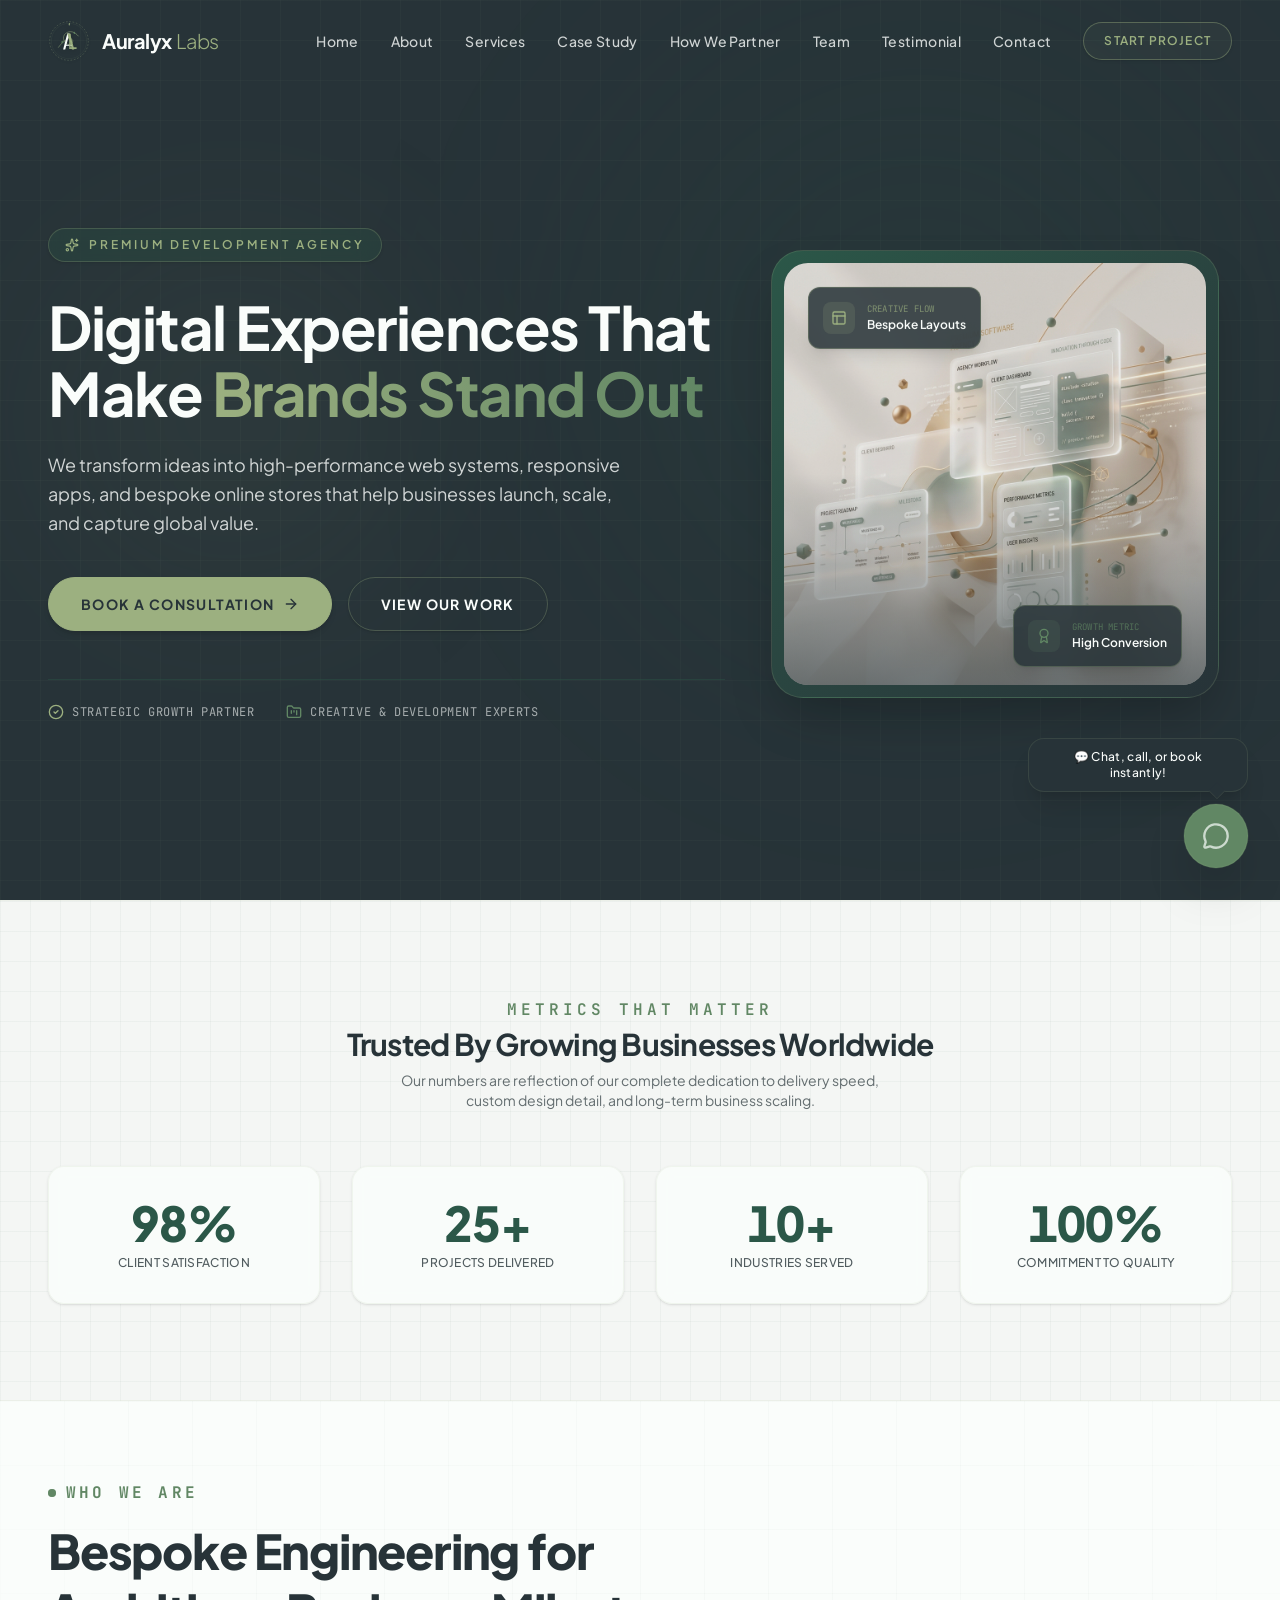
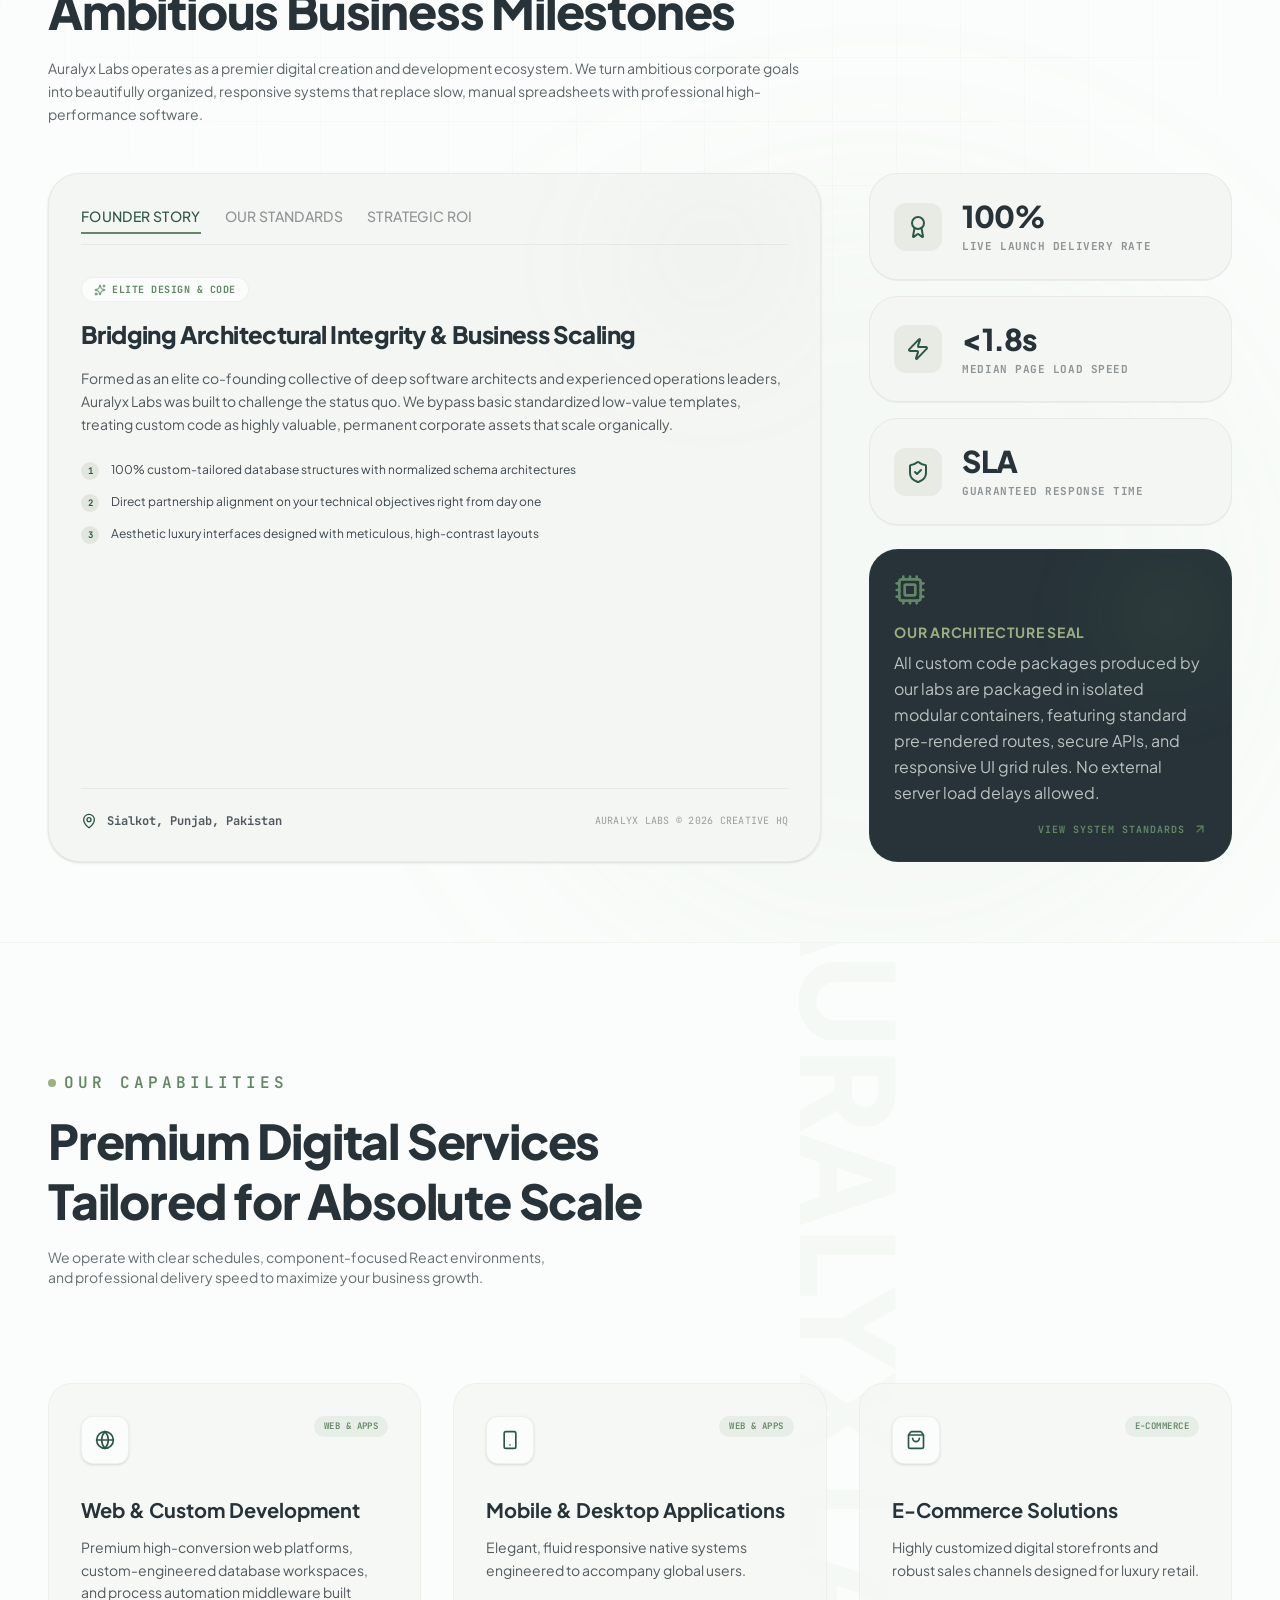
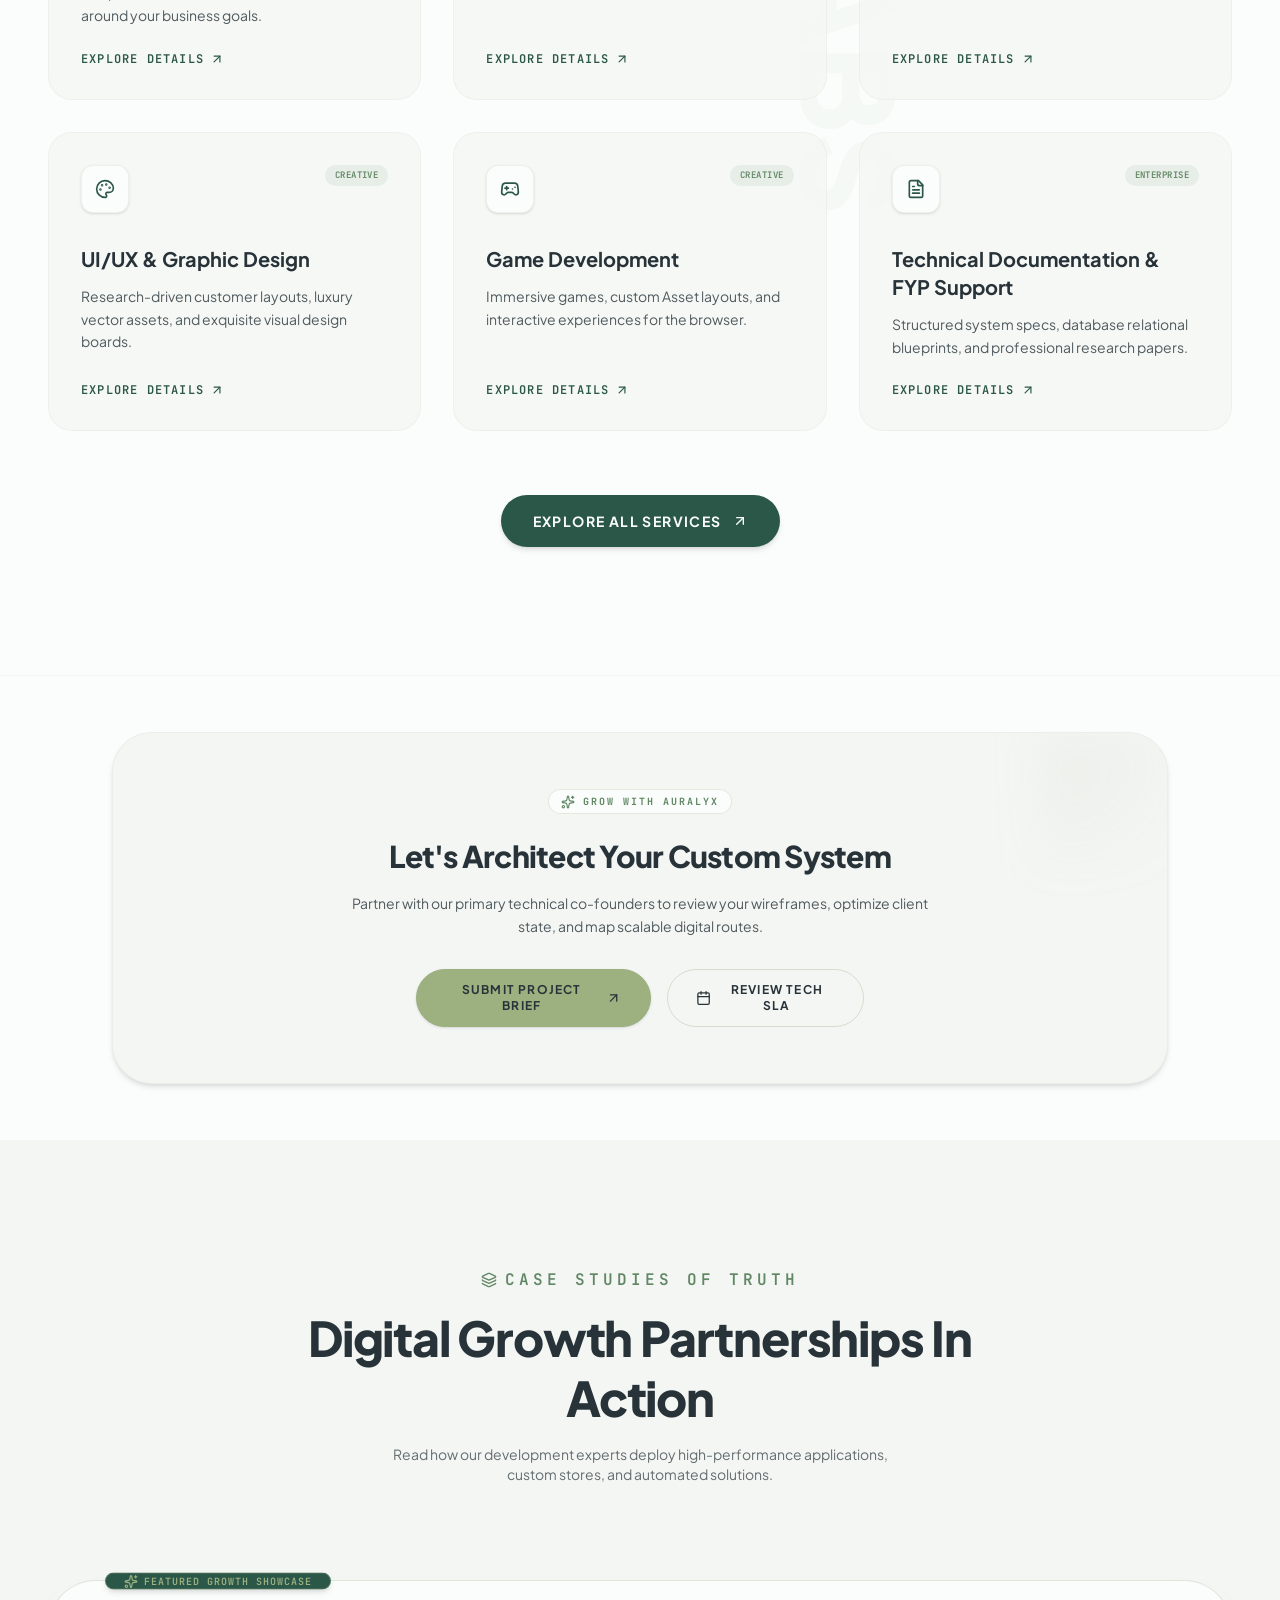
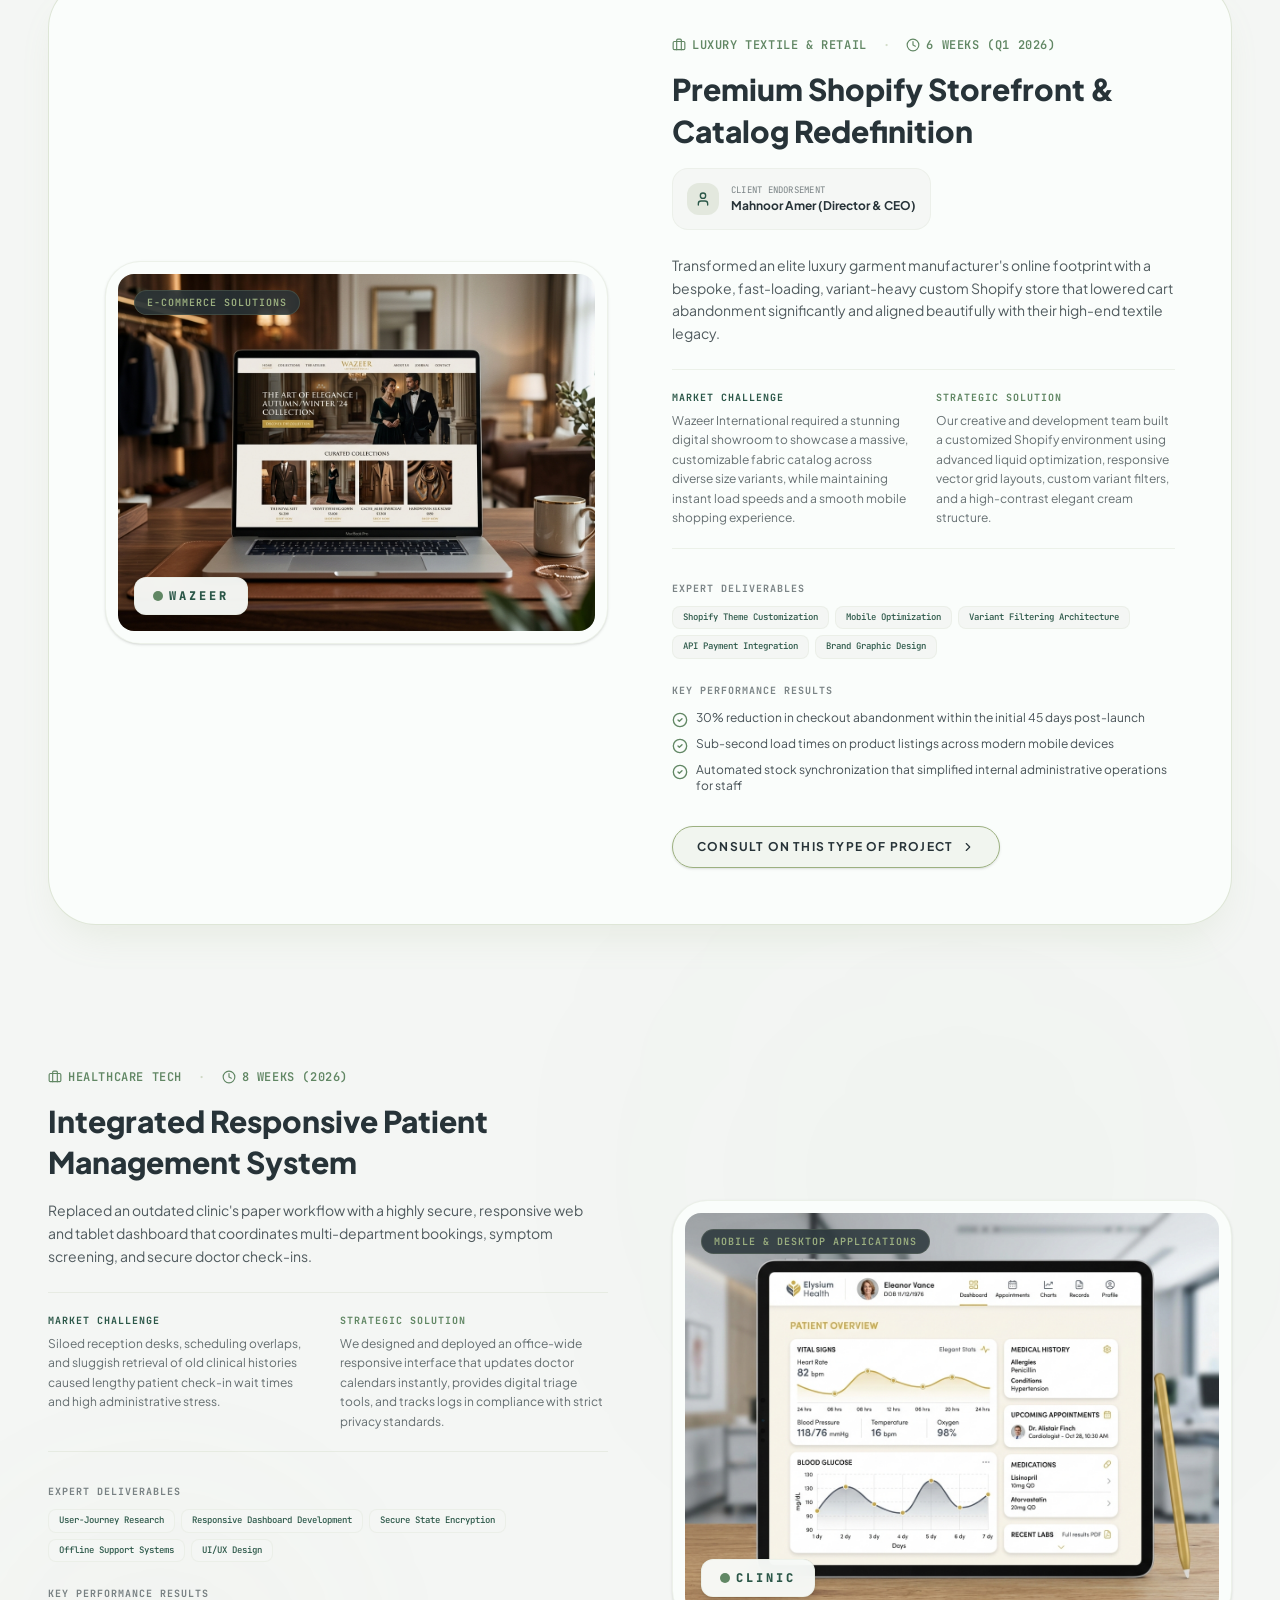
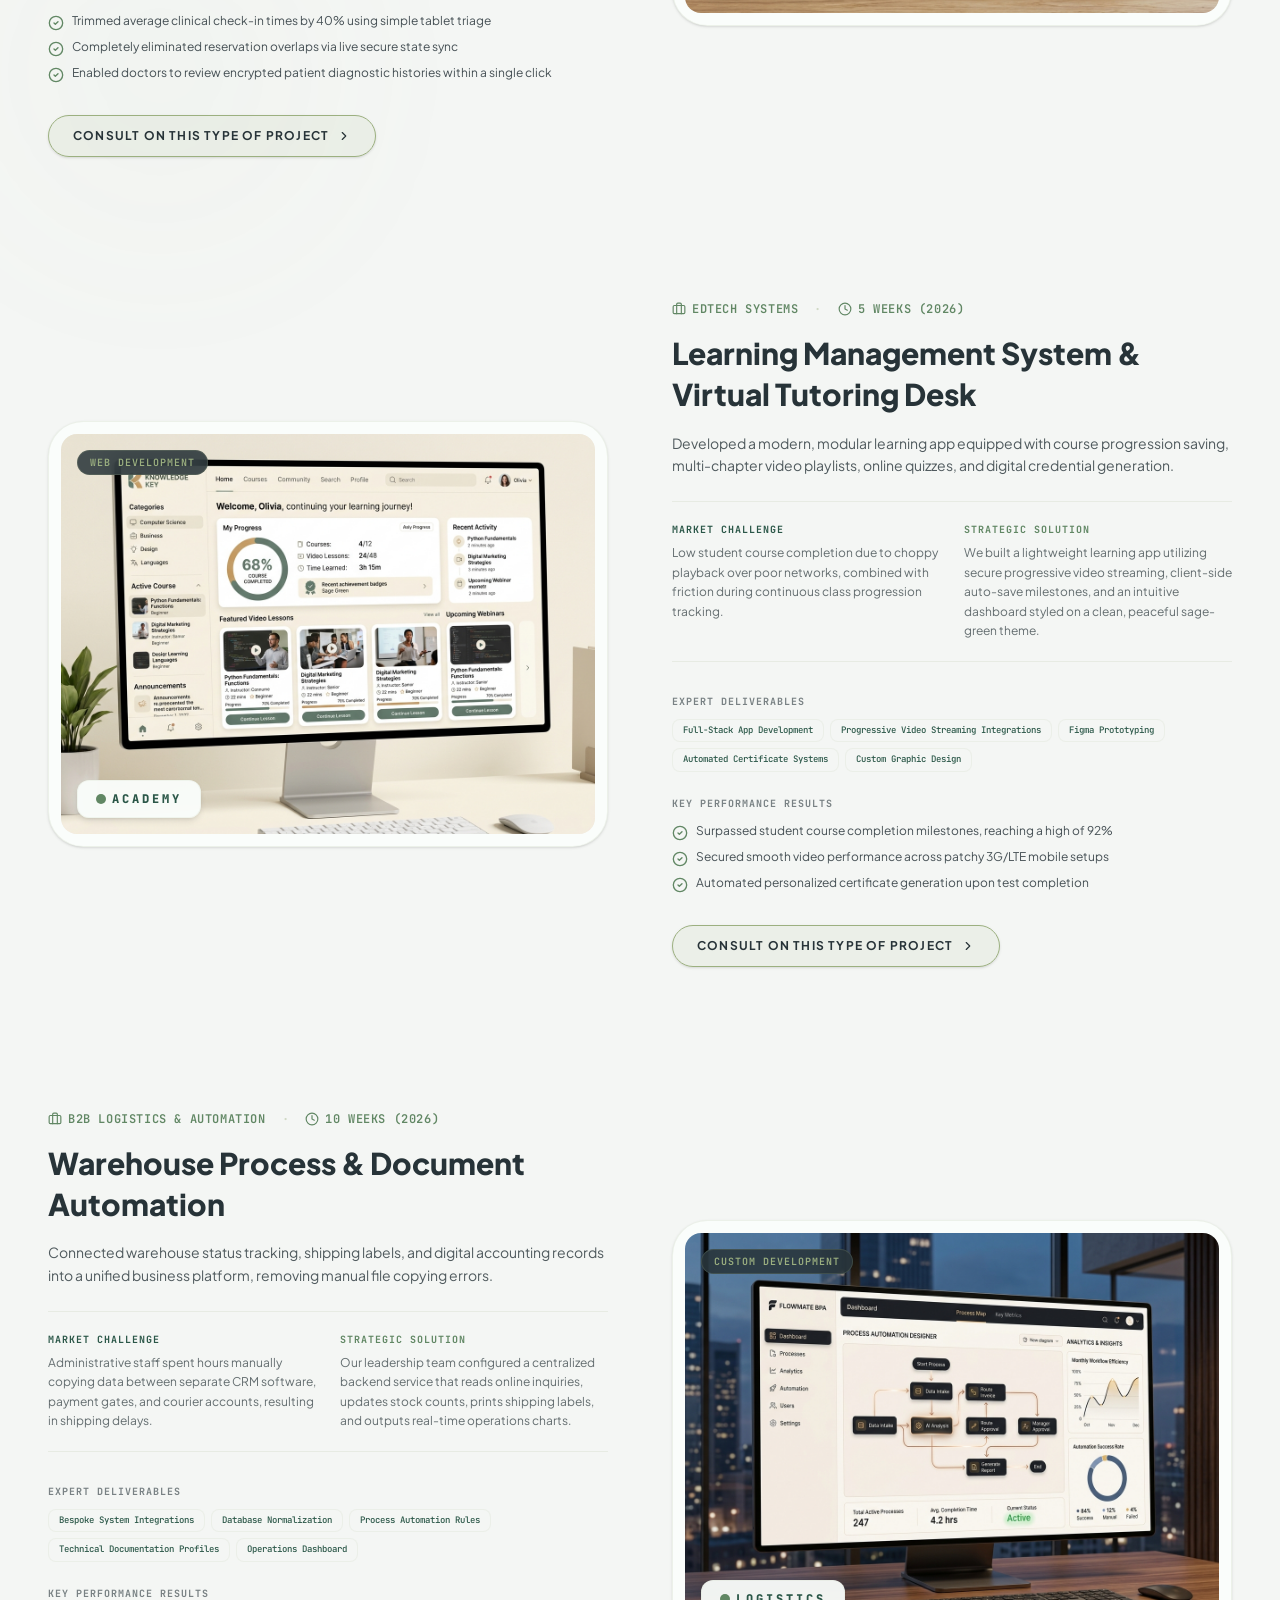
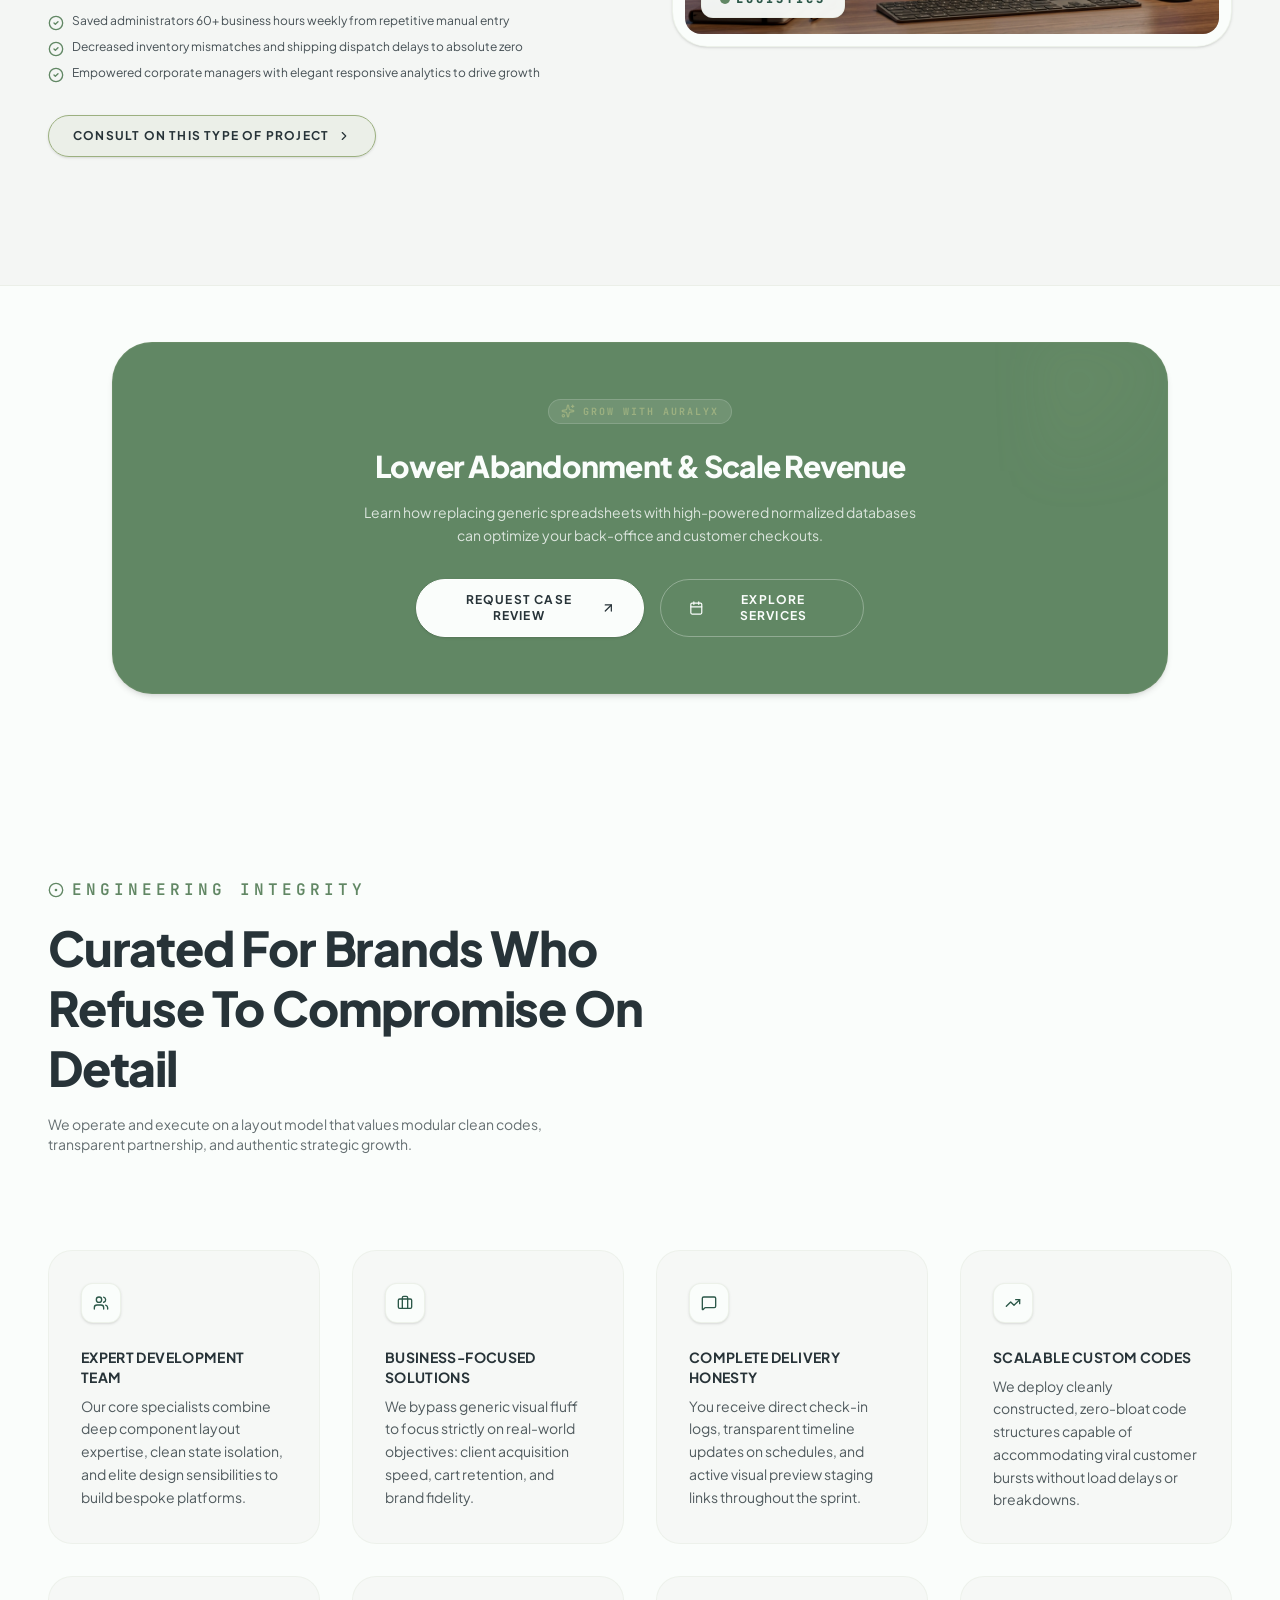
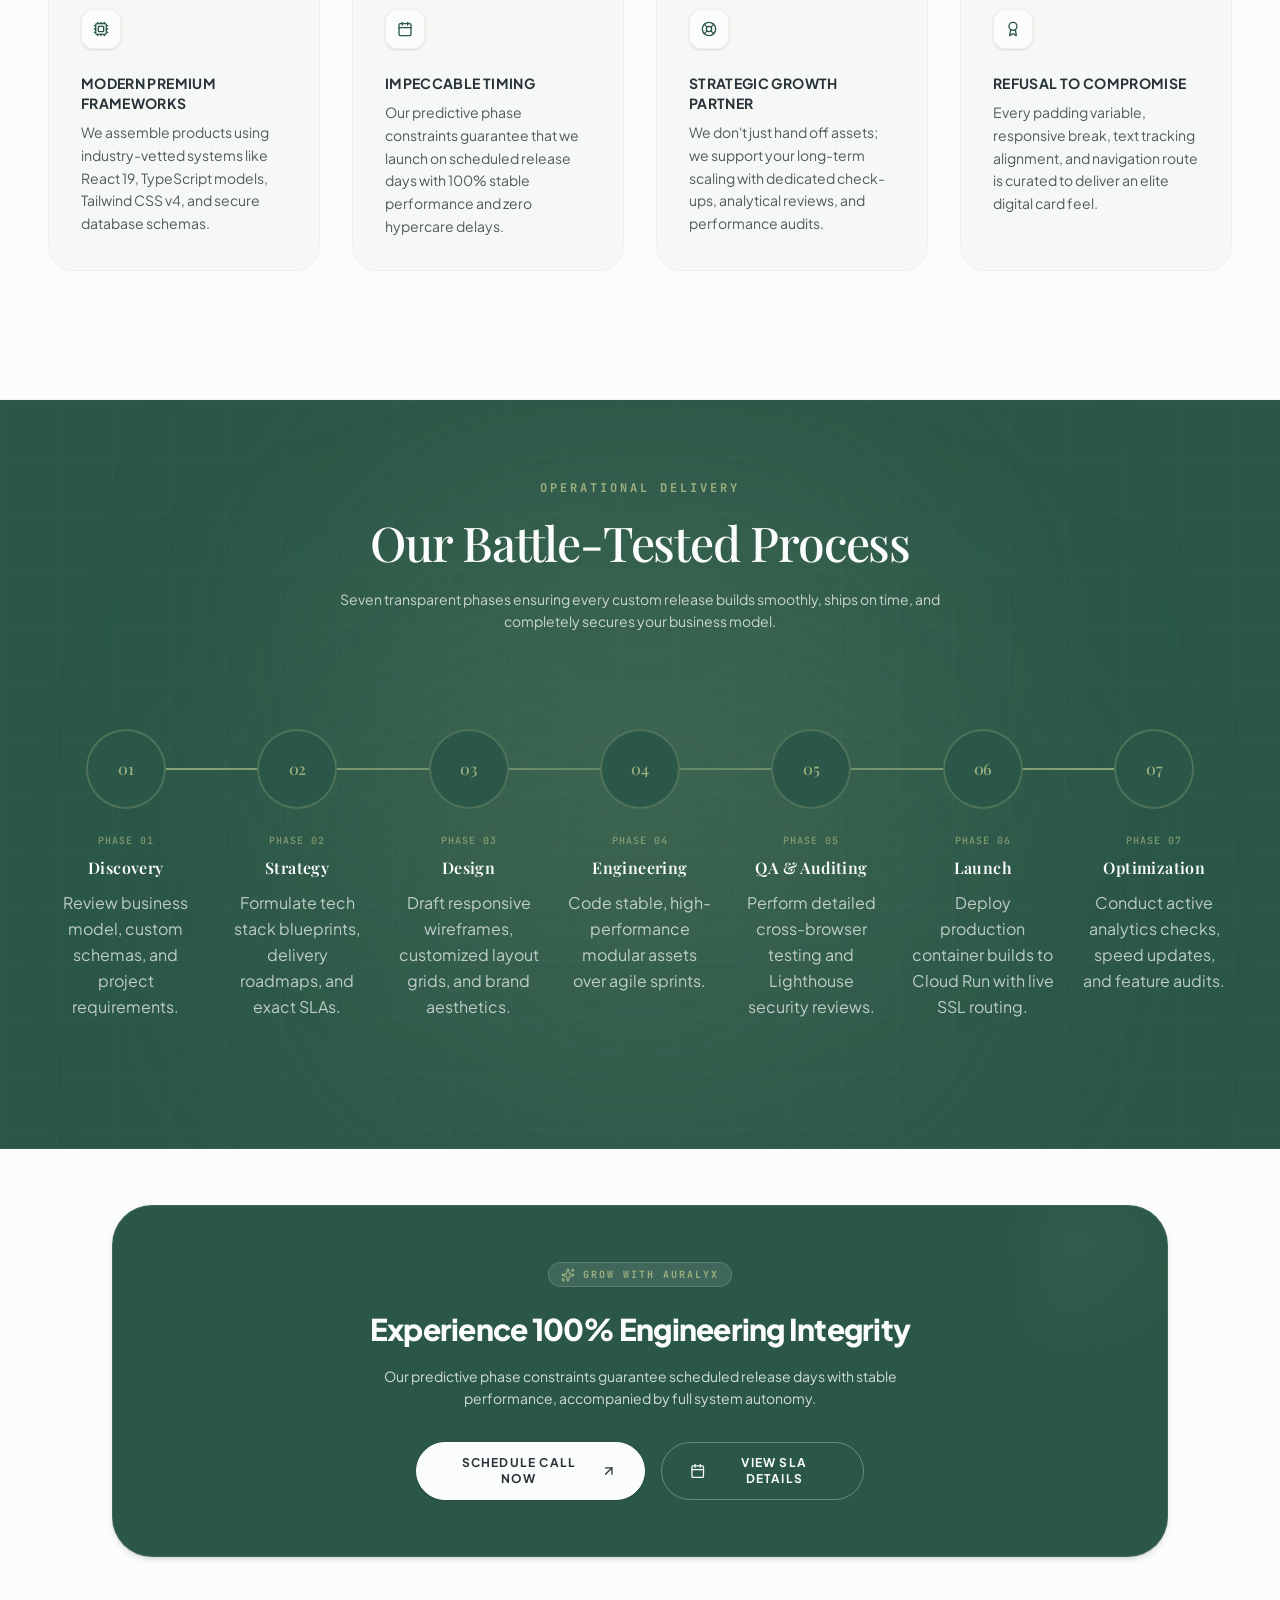
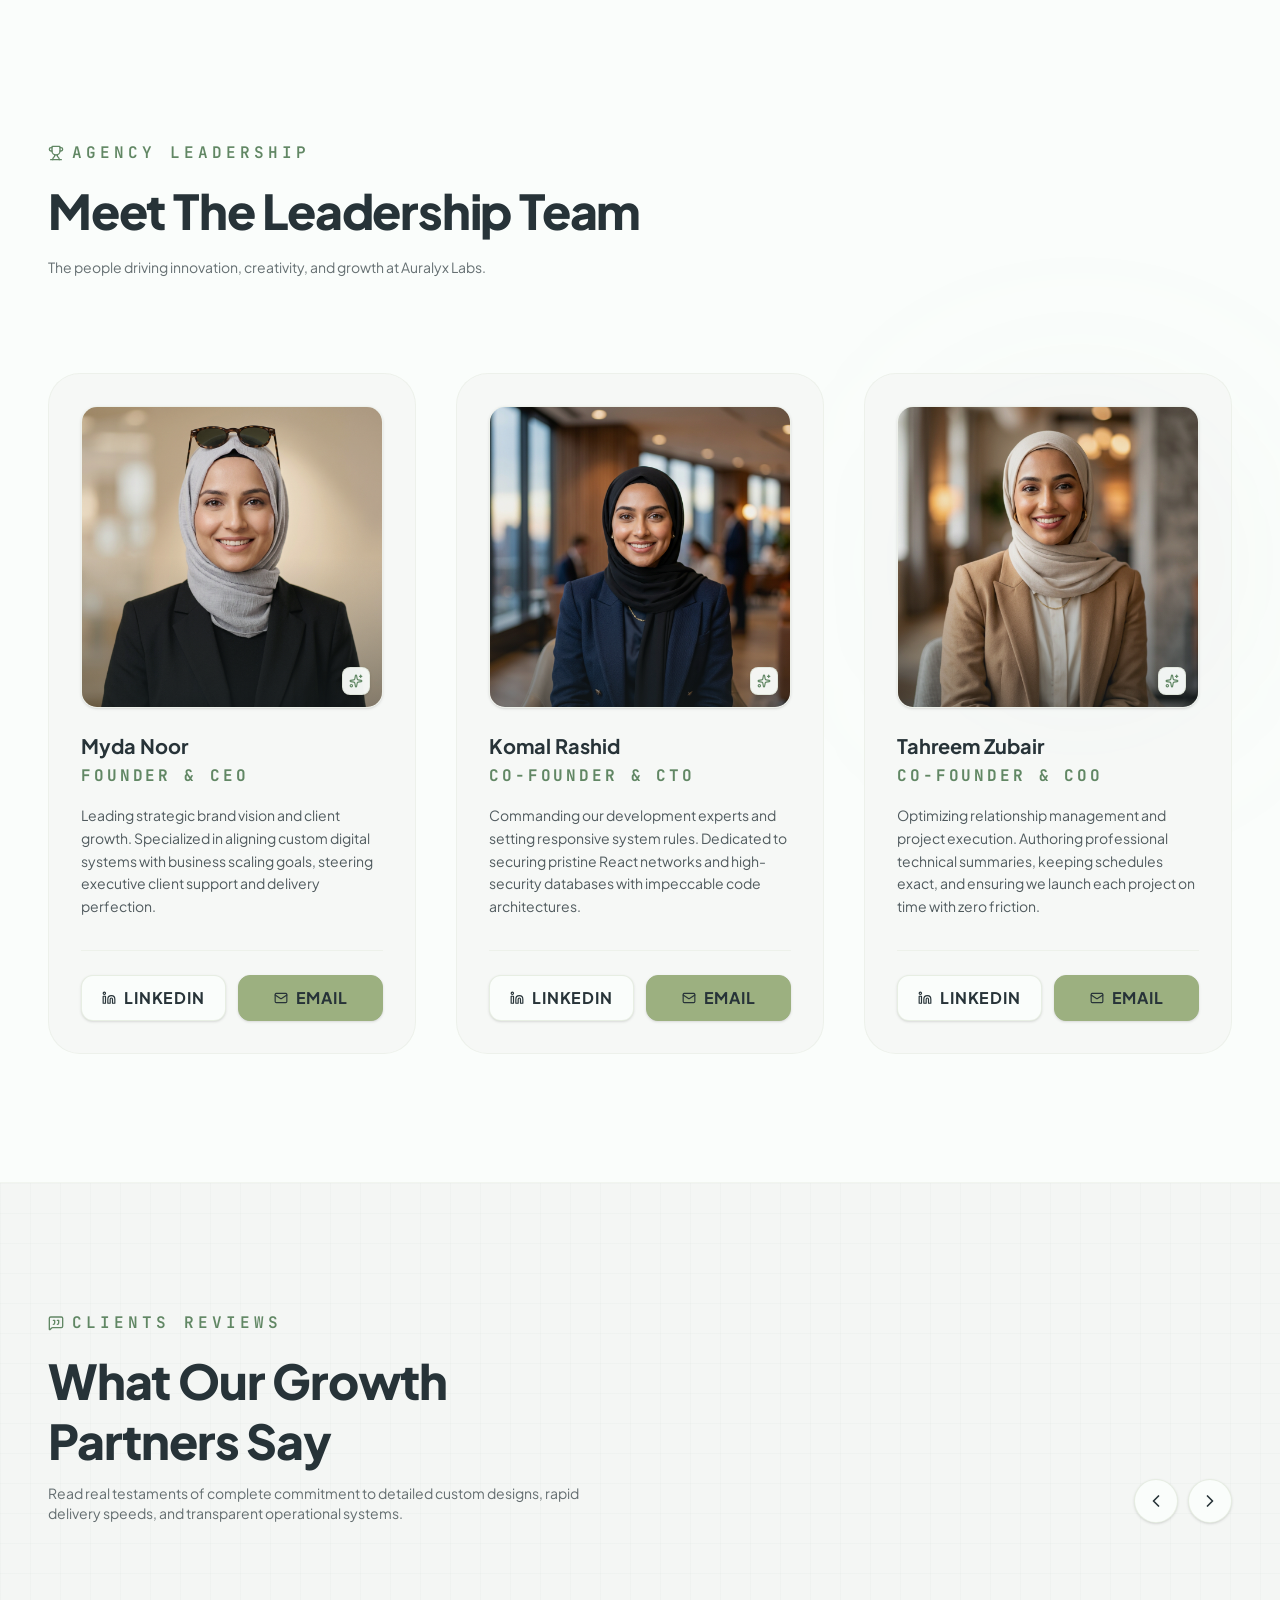
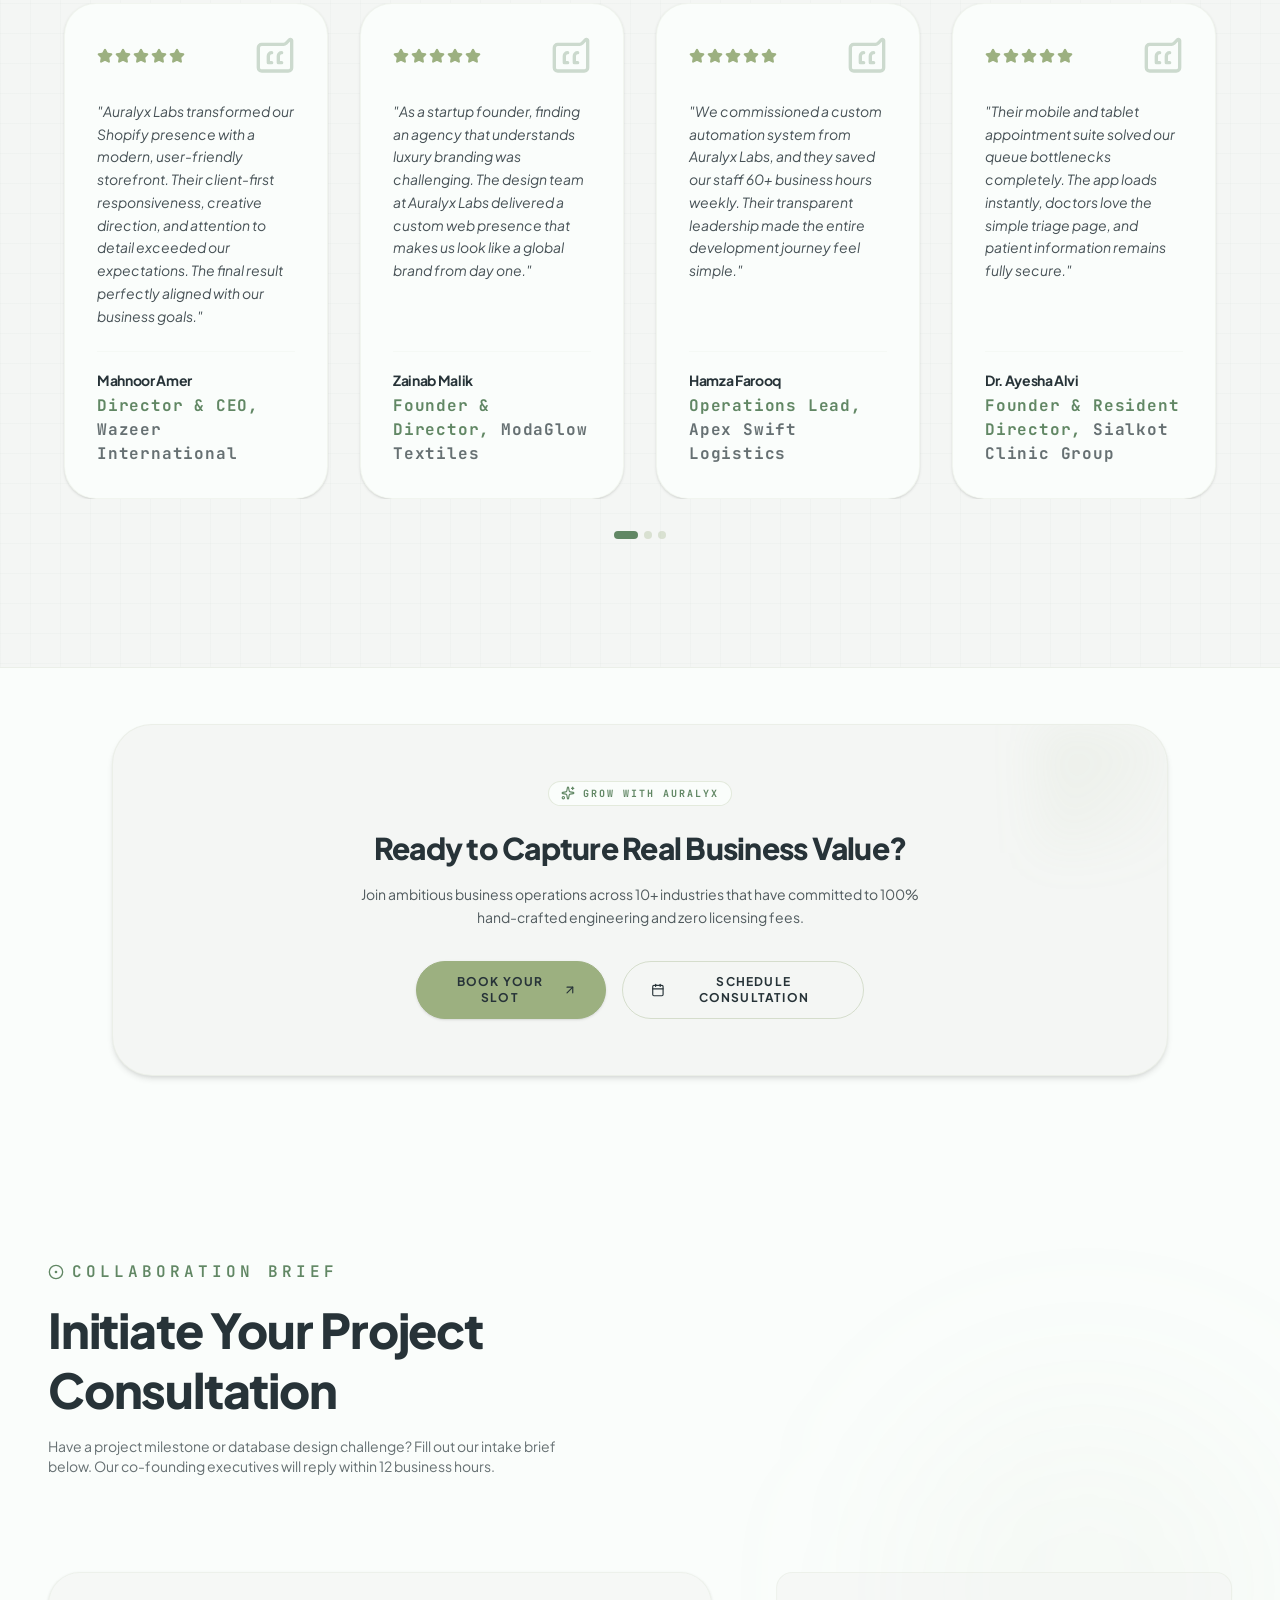
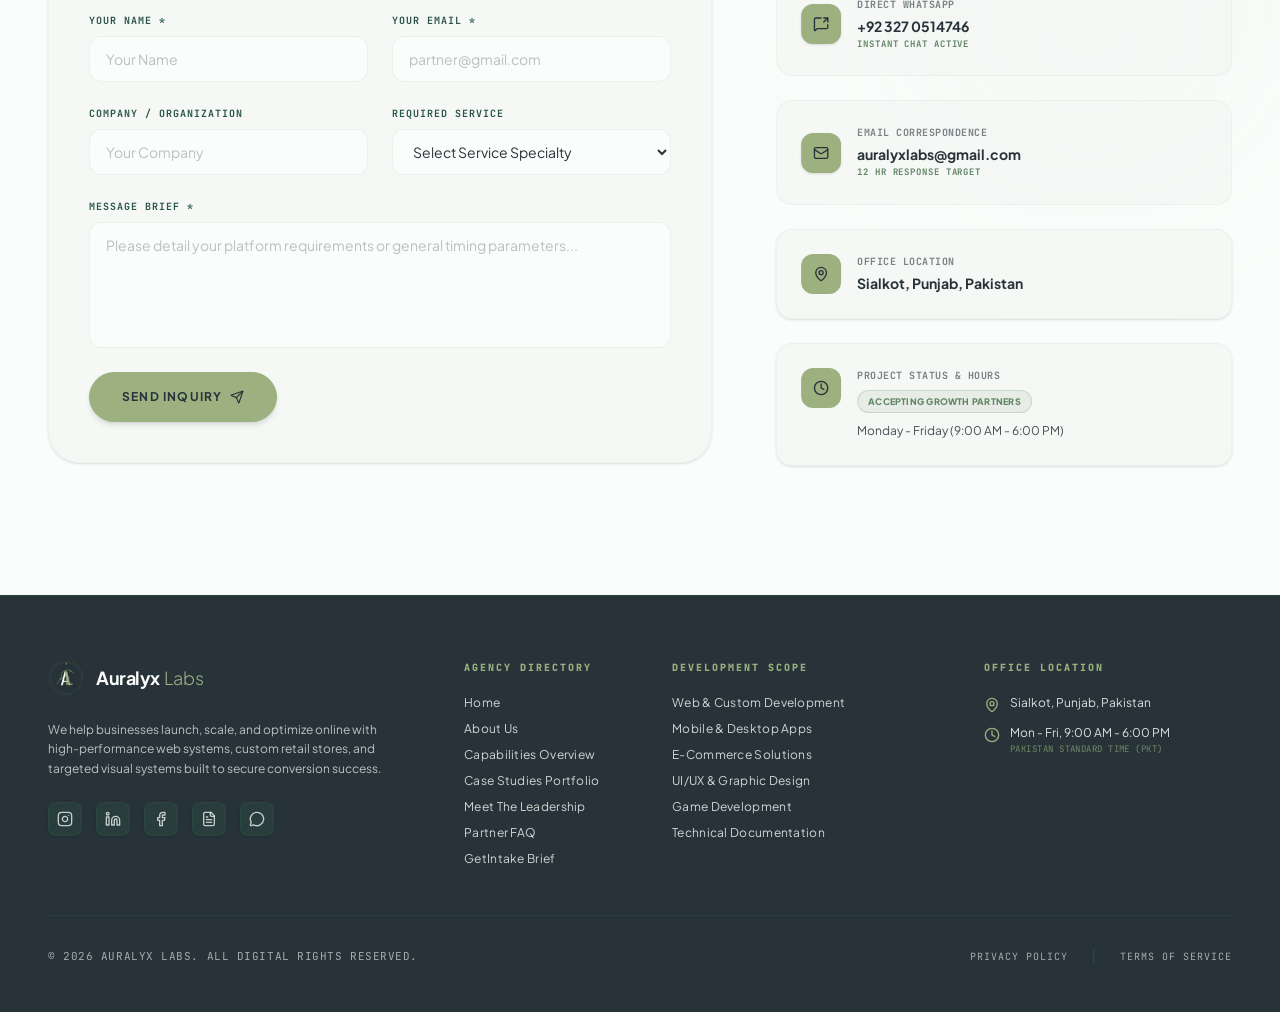
<file: index.html>
<!doctype html>
<html lang="en">
  <head>
    <meta charset="UTF-8" />
    <meta name="viewport" content="width=device-width, initial-scale=1.0" />
    <title>Auralyx Labs</title>
    <script type="module" crossorigin src="/assets/index-C9E5XNi-.js"></script>
    <link rel="stylesheet" crossorigin href="/assets/index-CUVOAFdr.css">
  </head>
  <body>
    <div id="root"></div>
  </body>
</html>
</file>
<file: assets/index-CUVOAFdr.css>
@import"https://fonts.googleapis.com/css2?family=Plus+Jakarta+Sans:wght@300;400;500;600;700;800&family=Playfair+Display:ital,wght@0,400;0,500;0,600;0,700;1,400&family=JetBrains+Mono:wght@400;500&display=swap";/*! tailwindcss v4.3.1 | MIT License | https://tailwindcss.com */@layer properties{@supports (((-webkit-hyphens:none)) and (not (margin-trim:inline))) or ((-moz-orient:inline) and (not (color:rgb(from red r g b)))){*,:before,:after,::backdrop{--tw-translate-x:0;--tw-translate-y:0;--tw-translate-z:0;--tw-scale-x:1;--tw-scale-y:1;--tw-scale-z:1;--tw-rotate-x:initial;--tw-rotate-y:initial;--tw-rotate-z:initial;--tw-skew-x:initial;--tw-skew-y:initial;--tw-space-y-reverse:0;--tw-space-x-reverse:0;--tw-border-style:solid;--tw-gradient-position:initial;--tw-gradient-from:#0000;--tw-gradient-via:#0000;--tw-gradient-to:#0000;--tw-gradient-stops:initial;--tw-gradient-via-stops:initial;--tw-gradient-from-position:0%;--tw-gradient-via-position:50%;--tw-gradient-to-position:100%;--tw-leading:initial;--tw-font-weight:initial;--tw-tracking:initial;--tw-ordinal:initial;--tw-slashed-zero:initial;--tw-numeric-figure:initial;--tw-numeric-spacing:initial;--tw-numeric-fraction:initial;--tw-shadow:0 0 #0000;--tw-shadow-color:initial;--tw-shadow-alpha:100%;--tw-inset-shadow:0 0 #0000;--tw-inset-shadow-color:initial;--tw-inset-shadow-alpha:100%;--tw-ring-color:initial;--tw-ring-shadow:0 0 #0000;--tw-inset-ring-color:initial;--tw-inset-ring-shadow:0 0 #0000;--tw-ring-inset:initial;--tw-ring-offset-width:0px;--tw-ring-offset-color:#fff;--tw-ring-offset-shadow:0 0 #0000;--tw-outline-style:solid;--tw-blur:initial;--tw-brightness:initial;--tw-contrast:initial;--tw-grayscale:initial;--tw-hue-rotate:initial;--tw-invert:initial;--tw-opacity:initial;--tw-saturate:initial;--tw-sepia:initial;--tw-drop-shadow:initial;--tw-drop-shadow-color:initial;--tw-drop-shadow-alpha:100%;--tw-drop-shadow-size:initial;--tw-backdrop-blur:initial;--tw-backdrop-brightness:initial;--tw-backdrop-contrast:initial;--tw-backdrop-grayscale:initial;--tw-backdrop-hue-rotate:initial;--tw-backdrop-invert:initial;--tw-backdrop-opacity:initial;--tw-backdrop-saturate:initial;--tw-backdrop-sepia:initial;--tw-duration:initial;--tw-ease:initial}}}@layer theme{:root,:host{--font-sans:"Plus Jakarta Sans", ui-sans-serif, system-ui, sans-serif;--font-serif:"Playfair Display", ui-serif, Georgia, Cambria, serif;--font-mono:"JetBrains Mono", ui-monospace, SFMono-Regular, monospace;--color-emerald-500:oklch(69.6% .17 162.48);--color-emerald-600:oklch(59.6% .145 163.225);--color-emerald-800:oklch(43.2% .095 166.913);--color-white:#fff;--spacing:.25rem;--container-xs:20rem;--container-sm:24rem;--container-md:28rem;--container-lg:32rem;--container-xl:36rem;--container-2xl:42rem;--container-3xl:48rem;--container-4xl:56rem;--container-6xl:72rem;--container-7xl:80rem;--text-xs:.75rem;--text-xs--line-height:calc(1 / .75);--text-sm:.875rem;--text-sm--line-height:calc(1.25 / .875);--text-base:1rem;--text-base--line-height: 1.5 ;--text-lg:1.125rem;--text-lg--line-height:calc(1.75 / 1.125);--text-xl:1.25rem;--text-xl--line-height:calc(1.75 / 1.25);--text-2xl:1.5rem;--text-2xl--line-height:calc(2 / 1.5);--text-3xl:1.875rem;--text-3xl--line-height: 1.2 ;--text-4xl:2.25rem;--text-4xl--line-height:calc(2.5 / 2.25);--text-5xl:3rem;--text-5xl--line-height:1;--text-6xl:3.75rem;--text-6xl--line-height:1;--font-weight-light:300;--font-weight-normal:400;--font-weight-medium:500;--font-weight-semibold:600;--font-weight-bold:700;--font-weight-extrabold:800;--font-weight-black:900;--tracking-tight:-.025em;--tracking-wide:.025em;--tracking-wider:.05em;--tracking-widest:.1em;--leading-tight:1.25;--leading-snug:1.375;--leading-relaxed:1.625;--radius-lg:.5rem;--radius-xl:.75rem;--radius-2xl:1rem;--radius-3xl:1.5rem;--drop-shadow-sm:0 1px 2px #00000026;--ease-out:cubic-bezier(0, 0, .2, 1);--animate-spin:spin 1s linear infinite;--animate-ping:ping 1s cubic-bezier(0, 0, .2, 1) infinite;--animate-pulse:pulse 2s cubic-bezier(.4, 0, .6, 1) infinite;--blur-sm:8px;--blur-md:12px;--blur-xl:24px;--blur-2xl:40px;--blur-3xl:64px;--default-transition-duration:.15s;--default-transition-timing-function:cubic-bezier(.4, 0, .2, 1);--default-font-family:var(--font-sans);--default-mono-font-family:var(--font-mono);--color-primary-sage:#9cb080;--color-secondary-green:#618764;--color-deep-forest:#2b5748;--color-dark-premium:#273338;--color-milk-white:#fafdfb;--color-sand:#f4f6f4}}@layer base{*,:after,:before,::backdrop{box-sizing:border-box;border:0 solid;margin:0;padding:0}::file-selector-button{box-sizing:border-box;border:0 solid;margin:0;padding:0}html,:host{-webkit-text-size-adjust:100%;-moz-tab-size:4;tab-size:4;line-height:1.5;font-family:var(--default-font-family,ui-sans-serif, system-ui, sans-serif, "Apple Color Emoji", "Segoe UI Emoji", "Segoe UI Symbol", "Noto Color Emoji");font-feature-settings:var(--default-font-feature-settings,normal);font-variation-settings:var(--default-font-variation-settings,normal);-webkit-tap-highlight-color:transparent}hr{height:0;color:inherit;border-top-width:1px}abbr:where([title]){-webkit-text-decoration:underline dotted;text-decoration:underline dotted}h1,h2,h3,h4,h5,h6{font-size:inherit;font-weight:inherit}a{color:inherit;-webkit-text-decoration:inherit;text-decoration:inherit}b,strong{font-weight:bolder}code,kbd,samp,pre{font-family:var(--default-mono-font-family,ui-monospace, SFMono-Regular, Menlo, Monaco, Consolas, "Liberation Mono", "Courier New", monospace);font-feature-settings:var(--default-mono-font-feature-settings,normal);font-variation-settings:var(--default-mono-font-variation-settings,normal);font-size:1em}small{font-size:80%}sub,sup{vertical-align:baseline;font-size:75%;line-height:0;position:relative}sub{bottom:-.25em}sup{top:-.5em}table{text-indent:0;border-color:inherit;border-collapse:collapse}:-moz-focusring{outline:auto}progress{vertical-align:baseline}summary{display:list-item}ol,ul,menu{list-style:none}img,svg,video,canvas,audio,iframe,embed,object{vertical-align:middle;display:block}img,video{max-width:100%;height:auto}button,input,select,optgroup,textarea{font:inherit;font-feature-settings:inherit;font-variation-settings:inherit;letter-spacing:inherit;color:inherit;opacity:1;background-color:#0000;border-radius:0}::file-selector-button{font:inherit;font-feature-settings:inherit;font-variation-settings:inherit;letter-spacing:inherit;color:inherit;opacity:1;background-color:#0000;border-radius:0}:where(select:is([multiple],[size])) optgroup{font-weight:bolder}:where(select:is([multiple],[size])) optgroup option{padding-inline-start:20px}::file-selector-button{margin-inline-end:4px}::placeholder{opacity:1}@supports (not ((-webkit-appearance:-apple-pay-button))) or (contain-intrinsic-size:1px){::placeholder{color:currentColor}@supports (color:color-mix(in lab,red,red)){::placeholder{color:color-mix(in oklab,currentcolor 50%,transparent)}}}textarea{resize:vertical}::-webkit-search-decoration{-webkit-appearance:none}::-webkit-date-and-time-value{min-height:1lh;text-align:inherit}::-webkit-datetime-edit{display:inline-flex}::-webkit-datetime-edit-fields-wrapper{padding:0}::-webkit-datetime-edit{padding-block:0}::-webkit-datetime-edit-year-field{padding-block:0}::-webkit-datetime-edit-month-field{padding-block:0}::-webkit-datetime-edit-day-field{padding-block:0}::-webkit-datetime-edit-hour-field{padding-block:0}::-webkit-datetime-edit-minute-field{padding-block:0}::-webkit-datetime-edit-second-field{padding-block:0}::-webkit-datetime-edit-millisecond-field{padding-block:0}::-webkit-datetime-edit-meridiem-field{padding-block:0}::-webkit-calendar-picker-indicator{line-height:1}:-moz-ui-invalid{box-shadow:none}button,input:where([type=button],[type=reset],[type=submit]){-webkit-appearance:button;-moz-appearance:button;appearance:button}::file-selector-button{-webkit-appearance:button;-moz-appearance:button;appearance:button}::-webkit-inner-spin-button{height:auto}::-webkit-outer-spin-button{height:auto}[hidden]:where(:not([hidden=until-found])){display:none!important}html{scroll-behavior:smooth;background-color:var(--color-milk-white);color:var(--color-dark-premium)}body{font-family:var(--font-sans);-webkit-font-smoothing:antialiased;overflow-x:hidden}}@layer components;@layer utilities{.pointer-events-none{pointer-events:none}.visible{visibility:visible}.absolute{position:absolute}.fixed{position:fixed}.relative{position:relative}.-inset-2{inset:calc(var(--spacing) * -2)}.-inset-10{inset:calc(var(--spacing) * -10)}.inset-0{top:0;right:0;bottom:0;left:0}.inset-1{inset:var(--spacing)}.top-0{top:0}.top-1\/2{top:50%}.top-1\/3{top:33.3333%}.top-1\/4{top:25%}.top-4{top:calc(var(--spacing) * 4)}.top-5{top:calc(var(--spacing) * 5)}.top-6{top:calc(var(--spacing) * 6)}.top-10{top:calc(var(--spacing) * 10)}.top-\[39px\]{top:39px}.top-full{top:100%}.right-0{right:0}.right-1\/4{right:25%}.right-3{right:calc(var(--spacing) * 3)}.right-4{right:calc(var(--spacing) * 4)}.right-6{right:calc(var(--spacing) * 6)}.right-10{right:calc(var(--spacing) * 10)}.right-\[6\%\]{right:6%}.-bottom-6{bottom:calc(var(--spacing) * -6)}.bottom-0{bottom:0}.bottom-1\/4{bottom:25%}.bottom-3{bottom:calc(var(--spacing) * 3)}.bottom-4{bottom:calc(var(--spacing) * 4)}.bottom-6{bottom:calc(var(--spacing) * 6)}.bottom-10{bottom:calc(var(--spacing) * 10)}.bottom-\[-6px\]{bottom:-6px}.left-0{left:0}.left-1\/4{left:25%}.left-4{left:calc(var(--spacing) * 4)}.left-5{left:calc(var(--spacing) * 5)}.left-6{left:calc(var(--spacing) * 6)}.left-8{left:calc(var(--spacing) * 8)}.left-10{left:calc(var(--spacing) * 10)}.left-\[6\%\]{left:6%}.left-\[21px\]{left:21px}.-z-10{z-index:-10}.z-0{z-index:0}.z-10{z-index:10}.z-20{z-index:20}.z-40{z-index:40}.z-50{z-index:50}.container{width:100%}@media(min-width:40rem){.container{max-width:40rem}}@media(min-width:48rem){.container{max-width:48rem}}@media(min-width:64rem){.container{max-width:64rem}}@media(min-width:80rem){.container{max-width:80rem}}@media(min-width:96rem){.container{max-width:96rem}}.mx-auto{margin-inline:auto}.my-auto{margin-block:auto}.mt-0\.5{margin-top:calc(var(--spacing) * .5)}.mt-1{margin-top:var(--spacing)}.mt-1\.5{margin-top:calc(var(--spacing) * 1.5)}.mt-2{margin-top:calc(var(--spacing) * 2)}.mt-3{margin-top:calc(var(--spacing) * 3)}.mt-4{margin-top:calc(var(--spacing) * 4)}.mt-6{margin-top:calc(var(--spacing) * 6)}.mt-8{margin-top:calc(var(--spacing) * 8)}.mt-10{margin-top:calc(var(--spacing) * 10)}.mt-16{margin-top:calc(var(--spacing) * 16)}.mb-1{margin-bottom:var(--spacing)}.mb-1\.5{margin-bottom:calc(var(--spacing) * 1.5)}.mb-2{margin-bottom:calc(var(--spacing) * 2)}.mb-2\.5{margin-bottom:calc(var(--spacing) * 2.5)}.mb-3{margin-bottom:calc(var(--spacing) * 3)}.mb-4{margin-bottom:calc(var(--spacing) * 4)}.mb-6{margin-bottom:calc(var(--spacing) * 6)}.mb-8{margin-bottom:calc(var(--spacing) * 8)}.mb-10{margin-bottom:calc(var(--spacing) * 10)}.mb-12{margin-bottom:calc(var(--spacing) * 12)}.mb-14{margin-bottom:calc(var(--spacing) * 14)}.mb-16{margin-bottom:calc(var(--spacing) * 16)}.ml-1{margin-left:var(--spacing)}.box-border{box-sizing:border-box}.block{display:block}.flex{display:flex}.grid{display:grid}.hidden{display:none}.inline-block{display:inline-block}.inline-flex{display:inline-flex}.aspect-\[4\/3\]{aspect-ratio:4/3}.aspect-square{aspect-ratio:1}.h-1\.5{height:calc(var(--spacing) * 1.5)}.h-2{height:calc(var(--spacing) * 2)}.h-2\.5{height:calc(var(--spacing) * 2.5)}.h-3{height:calc(var(--spacing) * 3)}.h-3\.5{height:calc(var(--spacing) * 3.5)}.h-4{height:calc(var(--spacing) * 4)}.h-4\.5{height:calc(var(--spacing) * 4.5)}.h-5{height:calc(var(--spacing) * 5)}.h-5\.5{height:calc(var(--spacing) * 5.5)}.h-6{height:calc(var(--spacing) * 6)}.h-7{height:calc(var(--spacing) * 7)}.h-8{height:calc(var(--spacing) * 8)}.h-8\.5{height:calc(var(--spacing) * 8.5)}.h-10{height:calc(var(--spacing) * 10)}.h-11{height:calc(var(--spacing) * 11)}.h-12{height:calc(var(--spacing) * 12)}.h-14{height:calc(var(--spacing) * 14)}.h-16{height:calc(var(--spacing) * 16)}.h-20{height:calc(var(--spacing) * 20)}.h-32{height:calc(var(--spacing) * 32)}.h-48{height:calc(var(--spacing) * 48)}.h-80{height:calc(var(--spacing) * 80)}.h-96{height:calc(var(--spacing) * 96)}.h-\[2\.5px\]{height:2.5px}.h-\[2px\]{height:2px}.h-\[25rem\]{height:25rem}.h-\[30rem\]{height:30rem}.h-\[40rem\]{height:40rem}.h-\[50rem\]{height:50rem}.h-\[280px\]{height:280px}.h-full{height:100%}.min-h-screen{min-height:100vh}.w-0{width:0}.w-1\.5{width:calc(var(--spacing) * 1.5)}.w-2{width:calc(var(--spacing) * 2)}.w-2\.5{width:calc(var(--spacing) * 2.5)}.w-3{width:calc(var(--spacing) * 3)}.w-3\.5{width:calc(var(--spacing) * 3.5)}.w-4{width:calc(var(--spacing) * 4)}.w-4\.5{width:calc(var(--spacing) * 4.5)}.w-5{width:calc(var(--spacing) * 5)}.w-5\.5{width:calc(var(--spacing) * 5.5)}.w-6{width:calc(var(--spacing) * 6)}.w-7{width:calc(var(--spacing) * 7)}.w-8{width:calc(var(--spacing) * 8)}.w-8\.5{width:calc(var(--spacing) * 8.5)}.w-10{width:calc(var(--spacing) * 10)}.w-11{width:calc(var(--spacing) * 11)}.w-12{width:calc(var(--spacing) * 12)}.w-14{width:calc(var(--spacing) * 14)}.w-16{width:calc(var(--spacing) * 16)}.w-20{width:calc(var(--spacing) * 20)}.w-32{width:calc(var(--spacing) * 32)}.w-48{width:calc(var(--spacing) * 48)}.w-80{width:calc(var(--spacing) * 80)}.w-96{width:calc(var(--spacing) * 96)}.w-\[2px\]{width:2px}.w-\[30rem\]{width:30rem}.w-\[40rem\]{width:40rem}.w-\[50rem\]{width:50rem}.w-full{width:100%}.max-w-2xl{max-width:var(--container-2xl)}.max-w-3xl{max-width:var(--container-3xl)}.max-w-4xl{max-width:var(--container-4xl)}.max-w-6xl{max-width:var(--container-6xl)}.max-w-7xl{max-width:var(--container-7xl)}.max-w-\[190px\]{max-width:190px}.max-w-\[220px\]{max-width:220px}.max-w-lg{max-width:var(--container-lg)}.max-w-md{max-width:var(--container-md)}.max-w-sm{max-width:var(--container-sm)}.max-w-xl{max-width:var(--container-xl)}.max-w-xs{max-width:var(--container-xs)}.flex-1{flex:1}.shrink-0{flex-shrink:0}.translate-x-12{--tw-translate-x:calc(var(--spacing) * 12);translate:var(--tw-translate-x) var(--tw-translate-y)}.-translate-y-1\/2{--tw-translate-y: -50% ;translate:var(--tw-translate-x) var(--tw-translate-y)}.scale-0{--tw-scale-x:0%;--tw-scale-y:0%;--tw-scale-z:0%;scale:var(--tw-scale-x) var(--tw-scale-y)}.scale-105{--tw-scale-x:105%;--tw-scale-y:105%;--tw-scale-z:105%;scale:var(--tw-scale-x) var(--tw-scale-y)}.rotate-45{rotate:45deg}.rotate-90{rotate:90deg}.rotate-180{rotate:180deg}.transform{transform:var(--tw-rotate-x,) var(--tw-rotate-y,) var(--tw-rotate-z,) var(--tw-skew-x,) var(--tw-skew-y,)}.animate-ping{animation:var(--animate-ping)}.animate-pulse{animation:var(--animate-pulse)}.animate-spin{animation:var(--animate-spin)}.cursor-pointer{cursor:pointer}.resize{resize:both}.resize-none{resize:none}.scrollbar-none{scrollbar-width:none}.grid-cols-1{grid-template-columns:repeat(1,minmax(0,1fr))}.grid-cols-7{grid-template-columns:repeat(7,minmax(0,1fr))}.flex-col{flex-direction:column}.flex-wrap{flex-wrap:wrap}.place-items-center{place-items:center}.items-center{align-items:center}.items-end{align-items:flex-end}.items-start{align-items:flex-start}.items-stretch{align-items:stretch}.justify-between{justify-content:space-between}.justify-center{justify-content:center}.justify-end{justify-content:flex-end}.gap-0\.5{gap:calc(var(--spacing) * .5)}.gap-1\.5{gap:calc(var(--spacing) * 1.5)}.gap-2{gap:calc(var(--spacing) * 2)}.gap-2\.5{gap:calc(var(--spacing) * 2.5)}.gap-3{gap:calc(var(--spacing) * 3)}.gap-3\.5{gap:calc(var(--spacing) * 3.5)}.gap-4{gap:calc(var(--spacing) * 4)}.gap-5{gap:calc(var(--spacing) * 5)}.gap-6{gap:calc(var(--spacing) * 6)}.gap-8{gap:calc(var(--spacing) * 8)}.gap-10{gap:calc(var(--spacing) * 10)}.gap-12{gap:calc(var(--spacing) * 12)}:where(.space-y-0\.5>:not(:last-child)){--tw-space-y-reverse:0;margin-block-start:calc(calc(var(--spacing) * .5) * var(--tw-space-y-reverse));margin-block-end:calc(calc(var(--spacing) * .5) * calc(1 - var(--tw-space-y-reverse)))}:where(.space-y-2>:not(:last-child)){--tw-space-y-reverse:0;margin-block-start:calc(calc(var(--spacing) * 2) * var(--tw-space-y-reverse));margin-block-end:calc(calc(var(--spacing) * 2) * calc(1 - var(--tw-space-y-reverse)))}:where(.space-y-2\.5>:not(:last-child)){--tw-space-y-reverse:0;margin-block-start:calc(calc(var(--spacing) * 2.5) * var(--tw-space-y-reverse));margin-block-end:calc(calc(var(--spacing) * 2.5) * calc(1 - var(--tw-space-y-reverse)))}:where(.space-y-3>:not(:last-child)){--tw-space-y-reverse:0;margin-block-start:calc(calc(var(--spacing) * 3) * var(--tw-space-y-reverse));margin-block-end:calc(calc(var(--spacing) * 3) * calc(1 - var(--tw-space-y-reverse)))}:where(.space-y-4>:not(:last-child)){--tw-space-y-reverse:0;margin-block-start:calc(calc(var(--spacing) * 4) * var(--tw-space-y-reverse));margin-block-end:calc(calc(var(--spacing) * 4) * calc(1 - var(--tw-space-y-reverse)))}:where(.space-y-6>:not(:last-child)){--tw-space-y-reverse:0;margin-block-start:calc(calc(var(--spacing) * 6) * var(--tw-space-y-reverse));margin-block-end:calc(calc(var(--spacing) * 6) * calc(1 - var(--tw-space-y-reverse)))}:where(.space-y-10>:not(:last-child)){--tw-space-y-reverse:0;margin-block-start:calc(calc(var(--spacing) * 10) * var(--tw-space-y-reverse));margin-block-end:calc(calc(var(--spacing) * 10) * calc(1 - var(--tw-space-y-reverse)))}:where(.space-y-24>:not(:last-child)){--tw-space-y-reverse:0;margin-block-start:calc(calc(var(--spacing) * 24) * var(--tw-space-y-reverse));margin-block-end:calc(calc(var(--spacing) * 24) * calc(1 - var(--tw-space-y-reverse)))}.gap-x-4{column-gap:calc(var(--spacing) * 4)}.gap-x-8{column-gap:calc(var(--spacing) * 8)}:where(.space-x-6>:not(:last-child)){--tw-space-x-reverse:0;margin-inline-start:calc(calc(var(--spacing) * 6) * var(--tw-space-x-reverse));margin-inline-end:calc(calc(var(--spacing) * 6) * calc(1 - var(--tw-space-x-reverse)))}.gap-y-2{row-gap:calc(var(--spacing) * 2)}.gap-y-4{row-gap:calc(var(--spacing) * 4)}.self-center{align-self:center}.self-start{align-self:flex-start}.overflow-hidden{overflow:hidden}.overflow-x-auto{overflow-x:auto}.overflow-x-hidden{overflow-x:hidden}.overflow-y-auto{overflow-y:auto}.rounded-2xl{border-radius:var(--radius-2xl)}.rounded-3xl{border-radius:var(--radius-3xl)}.rounded-\[1\.5rem\]{border-radius:1.5rem}.rounded-\[1\.8rem\]{border-radius:1.8rem}.rounded-\[2\.2rem\]{border-radius:2.2rem}.rounded-\[2\.5rem\]{border-radius:2.5rem}.rounded-\[2rem\]{border-radius:2rem}.rounded-\[3rem\]{border-radius:3rem}.rounded-full{border-radius:3.40282e38px}.rounded-lg{border-radius:var(--radius-lg)}.rounded-xl{border-radius:var(--radius-xl)}.border{border-style:var(--tw-border-style);border-width:1px}.border-2{border-style:var(--tw-border-style);border-width:2px}.border-y{border-block-style:var(--tw-border-style);border-block-width:1px}.border-t{border-top-style:var(--tw-border-style);border-top-width:1px}.border-r{border-right-style:var(--tw-border-style);border-right-width:1px}.border-b{border-bottom-style:var(--tw-border-style);border-bottom-width:1px}.border-dark-premium\/30{border-color:#2733384d}@supports (color:color-mix(in lab,red,red)){.border-dark-premium\/30{border-color:color-mix(in oklab,var(--color-dark-premium) 30%,transparent)}}.border-deep-forest\/10{border-color:#2b57481a}@supports (color:color-mix(in lab,red,red)){.border-deep-forest\/10{border-color:color-mix(in oklab,var(--color-deep-forest) 10%,transparent)}}.border-deep-forest\/20{border-color:#2b574833}@supports (color:color-mix(in lab,red,red)){.border-deep-forest\/20{border-color:color-mix(in oklab,var(--color-deep-forest) 20%,transparent)}}.border-deep-forest\/30{border-color:#2b57484d}@supports (color:color-mix(in lab,red,red)){.border-deep-forest\/30{border-color:color-mix(in oklab,var(--color-deep-forest) 30%,transparent)}}.border-deep-forest\/40{border-color:#2b574866}@supports (color:color-mix(in lab,red,red)){.border-deep-forest\/40{border-color:color-mix(in oklab,var(--color-deep-forest) 40%,transparent)}}.border-emerald-500\/10{border-color:#00bb7f1a}@supports (color:color-mix(in lab,red,red)){.border-emerald-500\/10{border-color:color-mix(in oklab,var(--color-emerald-500) 10%,transparent)}}.border-primary-sage{border-color:var(--color-primary-sage)}.border-primary-sage\/5{border-color:#9cb0800d}@supports (color:color-mix(in lab,red,red)){.border-primary-sage\/5{border-color:color-mix(in oklab,var(--color-primary-sage) 5%,transparent)}}.border-primary-sage\/10{border-color:#9cb0801a}@supports (color:color-mix(in lab,red,red)){.border-primary-sage\/10{border-color:color-mix(in oklab,var(--color-primary-sage) 10%,transparent)}}.border-primary-sage\/15{border-color:#9cb08026}@supports (color:color-mix(in lab,red,red)){.border-primary-sage\/15{border-color:color-mix(in oklab,var(--color-primary-sage) 15%,transparent)}}.border-primary-sage\/20{border-color:#9cb08033}@supports (color:color-mix(in lab,red,red)){.border-primary-sage\/20{border-color:color-mix(in oklab,var(--color-primary-sage) 20%,transparent)}}.border-primary-sage\/25{border-color:#9cb08040}@supports (color:color-mix(in lab,red,red)){.border-primary-sage\/25{border-color:color-mix(in oklab,var(--color-primary-sage) 25%,transparent)}}.border-primary-sage\/30{border-color:#9cb0804d}@supports (color:color-mix(in lab,red,red)){.border-primary-sage\/30{border-color:color-mix(in oklab,var(--color-primary-sage) 30%,transparent)}}.border-primary-sage\/35{border-color:#9cb08059}@supports (color:color-mix(in lab,red,red)){.border-primary-sage\/35{border-color:color-mix(in oklab,var(--color-primary-sage) 35%,transparent)}}.border-primary-sage\/40{border-color:#9cb08066}@supports (color:color-mix(in lab,red,red)){.border-primary-sage\/40{border-color:color-mix(in oklab,var(--color-primary-sage) 40%,transparent)}}.border-secondary-green\/10{border-color:#6187641a}@supports (color:color-mix(in lab,red,red)){.border-secondary-green\/10{border-color:color-mix(in oklab,var(--color-secondary-green) 10%,transparent)}}.border-secondary-green\/20{border-color:#61876433}@supports (color:color-mix(in lab,red,red)){.border-secondary-green\/20{border-color:color-mix(in oklab,var(--color-secondary-green) 20%,transparent)}}.border-transparent{border-color:#0000}.border-white{border-color:var(--color-white)}.border-white\/15{border-color:#ffffff26}@supports (color:color-mix(in lab,red,red)){.border-white\/15{border-color:color-mix(in oklab,var(--color-white) 15%,transparent)}}.border-white\/30{border-color:#ffffff4d}@supports (color:color-mix(in lab,red,red)){.border-white\/30{border-color:color-mix(in oklab,var(--color-white) 30%,transparent)}}.border-t-dark-premium{border-top-color:var(--color-dark-premium)}.bg-dark-premium{background-color:var(--color-dark-premium)}.bg-dark-premium\/40{background-color:#27333866}@supports (color:color-mix(in lab,red,red)){.bg-dark-premium\/40{background-color:color-mix(in oklab,var(--color-dark-premium) 40%,transparent)}}.bg-dark-premium\/80{background-color:#273338cc}@supports (color:color-mix(in lab,red,red)){.bg-dark-premium\/80{background-color:color-mix(in oklab,var(--color-dark-premium) 80%,transparent)}}.bg-dark-premium\/85{background-color:#273338d9}@supports (color:color-mix(in lab,red,red)){.bg-dark-premium\/85{background-color:color-mix(in oklab,var(--color-dark-premium) 85%,transparent)}}.bg-dark-premium\/90{background-color:#273338e6}@supports (color:color-mix(in lab,red,red)){.bg-dark-premium\/90{background-color:color-mix(in oklab,var(--color-dark-premium) 90%,transparent)}}.bg-dark-premium\/95{background-color:#273338f2}@supports (color:color-mix(in lab,red,red)){.bg-dark-premium\/95{background-color:color-mix(in oklab,var(--color-dark-premium) 95%,transparent)}}.bg-deep-forest{background-color:var(--color-deep-forest)}.bg-deep-forest\/5{background-color:#2b57480d}@supports (color:color-mix(in lab,red,red)){.bg-deep-forest\/5{background-color:color-mix(in oklab,var(--color-deep-forest) 5%,transparent)}}.bg-deep-forest\/10{background-color:#2b57481a}@supports (color:color-mix(in lab,red,red)){.bg-deep-forest\/10{background-color:color-mix(in oklab,var(--color-deep-forest) 10%,transparent)}}.bg-deep-forest\/20{background-color:#2b574833}@supports (color:color-mix(in lab,red,red)){.bg-deep-forest\/20{background-color:color-mix(in oklab,var(--color-deep-forest) 20%,transparent)}}.bg-deep-forest\/30{background-color:#2b57484d}@supports (color:color-mix(in lab,red,red)){.bg-deep-forest\/30{background-color:color-mix(in oklab,var(--color-deep-forest) 30%,transparent)}}.bg-emerald-500\/5{background-color:#00bb7f0d}@supports (color:color-mix(in lab,red,red)){.bg-emerald-500\/5{background-color:color-mix(in oklab,var(--color-emerald-500) 5%,transparent)}}.bg-emerald-500\/10{background-color:#00bb7f1a}@supports (color:color-mix(in lab,red,red)){.bg-emerald-500\/10{background-color:color-mix(in oklab,var(--color-emerald-500) 10%,transparent)}}.bg-milk-white{background-color:var(--color-milk-white)}.bg-milk-white\/5{background-color:#fafdfb0d}@supports (color:color-mix(in lab,red,red)){.bg-milk-white\/5{background-color:color-mix(in oklab,var(--color-milk-white) 5%,transparent)}}.bg-milk-white\/10{background-color:#fafdfb1a}@supports (color:color-mix(in lab,red,red)){.bg-milk-white\/10{background-color:color-mix(in oklab,var(--color-milk-white) 10%,transparent)}}.bg-milk-white\/90{background-color:#fafdfbe6}@supports (color:color-mix(in lab,red,red)){.bg-milk-white\/90{background-color:color-mix(in oklab,var(--color-milk-white) 90%,transparent)}}.bg-milk-white\/95{background-color:#fafdfbf2}@supports (color:color-mix(in lab,red,red)){.bg-milk-white\/95{background-color:color-mix(in oklab,var(--color-milk-white) 95%,transparent)}}.bg-primary-sage{background-color:var(--color-primary-sage)}.bg-primary-sage\/5{background-color:#9cb0800d}@supports (color:color-mix(in lab,red,red)){.bg-primary-sage\/5{background-color:color-mix(in oklab,var(--color-primary-sage) 5%,transparent)}}.bg-primary-sage\/10{background-color:#9cb0801a}@supports (color:color-mix(in lab,red,red)){.bg-primary-sage\/10{background-color:color-mix(in oklab,var(--color-primary-sage) 10%,transparent)}}.bg-primary-sage\/15{background-color:#9cb08026}@supports (color:color-mix(in lab,red,red)){.bg-primary-sage\/15{background-color:color-mix(in oklab,var(--color-primary-sage) 15%,transparent)}}.bg-primary-sage\/20{background-color:#9cb08033}@supports (color:color-mix(in lab,red,red)){.bg-primary-sage\/20{background-color:color-mix(in oklab,var(--color-primary-sage) 20%,transparent)}}.bg-primary-sage\/30{background-color:#9cb0804d}@supports (color:color-mix(in lab,red,red)){.bg-primary-sage\/30{background-color:color-mix(in oklab,var(--color-primary-sage) 30%,transparent)}}.bg-sand{background-color:var(--color-sand)}.bg-sand\/40{background-color:#f4f6f466}@supports (color:color-mix(in lab,red,red)){.bg-sand\/40{background-color:color-mix(in oklab,var(--color-sand) 40%,transparent)}}.bg-sand\/50{background-color:#f4f6f480}@supports (color:color-mix(in lab,red,red)){.bg-sand\/50{background-color:color-mix(in oklab,var(--color-sand) 50%,transparent)}}.bg-sand\/60{background-color:#f4f6f499}@supports (color:color-mix(in lab,red,red)){.bg-sand\/60{background-color:color-mix(in oklab,var(--color-sand) 60%,transparent)}}.bg-sand\/80{background-color:#f4f6f4cc}@supports (color:color-mix(in lab,red,red)){.bg-sand\/80{background-color:color-mix(in oklab,var(--color-sand) 80%,transparent)}}.bg-secondary-green{background-color:var(--color-secondary-green)}.bg-secondary-green\/5{background-color:#6187640d}@supports (color:color-mix(in lab,red,red)){.bg-secondary-green\/5{background-color:color-mix(in oklab,var(--color-secondary-green) 5%,transparent)}}.bg-secondary-green\/10{background-color:#6187641a}@supports (color:color-mix(in lab,red,red)){.bg-secondary-green\/10{background-color:color-mix(in oklab,var(--color-secondary-green) 10%,transparent)}}.bg-secondary-green\/15{background-color:#61876426}@supports (color:color-mix(in lab,red,red)){.bg-secondary-green\/15{background-color:color-mix(in oklab,var(--color-secondary-green) 15%,transparent)}}.bg-secondary-green\/20{background-color:#61876433}@supports (color:color-mix(in lab,red,red)){.bg-secondary-green\/20{background-color:color-mix(in oklab,var(--color-secondary-green) 20%,transparent)}}.bg-secondary-green\/30{background-color:#6187644d}@supports (color:color-mix(in lab,red,red)){.bg-secondary-green\/30{background-color:color-mix(in oklab,var(--color-secondary-green) 30%,transparent)}}.bg-secondary-green\/60{background-color:#61876499}@supports (color:color-mix(in lab,red,red)){.bg-secondary-green\/60{background-color:color-mix(in oklab,var(--color-secondary-green) 60%,transparent)}}.bg-transparent{background-color:#0000}.bg-white\/10{background-color:#ffffff1a}@supports (color:color-mix(in lab,red,red)){.bg-white\/10{background-color:color-mix(in oklab,var(--color-white) 10%,transparent)}}.bg-gradient-to-b{--tw-gradient-position:to bottom in oklab;background-image:linear-gradient(var(--tw-gradient-stops))}.bg-gradient-to-br{--tw-gradient-position:to bottom right in oklab;background-image:linear-gradient(var(--tw-gradient-stops))}.bg-gradient-to-r{--tw-gradient-position:to right in oklab;background-image:linear-gradient(var(--tw-gradient-stops))}.bg-gradient-to-t{--tw-gradient-position:to top in oklab;background-image:linear-gradient(var(--tw-gradient-stops))}.bg-\[linear-gradient\(to_right\,\#153B2D05_1px\,transparent_1px\)\,linear-gradient\(to_bottom\,\#153B2D05_1px\,transparent_1px\)\]{background-image:linear-gradient(90deg,#153b2d05 1px,#0000 1px),linear-gradient(#153b2d05 1px,#0000 1px)}.bg-\[linear-gradient\(to_right\,rgba\(250\,253\,251\,0\.02\)_1px\,transparent_1px\)\,linear-gradient\(to_bottom\,rgba\(250\,253\,251\,0\.02\)_1px\,transparent_1px\)\]{background-image:linear-gradient(90deg,#fafdfb05 1px,#0000 1px),linear-gradient(#fafdfb05 1px,#0000 1px)}.from-dark-premium\/40{--tw-gradient-from:#27333866}@supports (color:color-mix(in lab,red,red)){.from-dark-premium\/40{--tw-gradient-from:color-mix(in oklab, var(--color-dark-premium) 40%, transparent)}}.from-dark-premium\/40{--tw-gradient-stops:var(--tw-gradient-via-stops,var(--tw-gradient-position), var(--tw-gradient-from) var(--tw-gradient-from-position), var(--tw-gradient-to) var(--tw-gradient-to-position))}.from-dark-premium\/60{--tw-gradient-from:#27333899}@supports (color:color-mix(in lab,red,red)){.from-dark-premium\/60{--tw-gradient-from:color-mix(in oklab, var(--color-dark-premium) 60%, transparent)}}.from-dark-premium\/60{--tw-gradient-stops:var(--tw-gradient-via-stops,var(--tw-gradient-position), var(--tw-gradient-from) var(--tw-gradient-from-position), var(--tw-gradient-to) var(--tw-gradient-to-position))}.from-deep-forest{--tw-gradient-from:var(--color-deep-forest);--tw-gradient-stops:var(--tw-gradient-via-stops,var(--tw-gradient-position), var(--tw-gradient-from) var(--tw-gradient-from-position), var(--tw-gradient-to) var(--tw-gradient-to-position))}.from-primary-sage{--tw-gradient-from:var(--color-primary-sage);--tw-gradient-stops:var(--tw-gradient-via-stops,var(--tw-gradient-position), var(--tw-gradient-from) var(--tw-gradient-from-position), var(--tw-gradient-to) var(--tw-gradient-to-position))}.from-primary-sage\/10{--tw-gradient-from:#9cb0801a}@supports (color:color-mix(in lab,red,red)){.from-primary-sage\/10{--tw-gradient-from:color-mix(in oklab, var(--color-primary-sage) 10%, transparent)}}.from-primary-sage\/10{--tw-gradient-stops:var(--tw-gradient-via-stops,var(--tw-gradient-position), var(--tw-gradient-from) var(--tw-gradient-from-position), var(--tw-gradient-to) var(--tw-gradient-to-position))}.from-primary-sage\/25{--tw-gradient-from:#9cb08040}@supports (color:color-mix(in lab,red,red)){.from-primary-sage\/25{--tw-gradient-from:color-mix(in oklab, var(--color-primary-sage) 25%, transparent)}}.from-primary-sage\/25{--tw-gradient-stops:var(--tw-gradient-via-stops,var(--tw-gradient-position), var(--tw-gradient-from) var(--tw-gradient-from-position), var(--tw-gradient-to) var(--tw-gradient-to-position))}.from-primary-sage\/75{--tw-gradient-from:#9cb080bf}@supports (color:color-mix(in lab,red,red)){.from-primary-sage\/75{--tw-gradient-from:color-mix(in oklab, var(--color-primary-sage) 75%, transparent)}}.from-primary-sage\/75{--tw-gradient-stops:var(--tw-gradient-via-stops,var(--tw-gradient-position), var(--tw-gradient-from) var(--tw-gradient-from-position), var(--tw-gradient-to) var(--tw-gradient-to-position))}.via-secondary-green{--tw-gradient-via:var(--color-secondary-green);--tw-gradient-via-stops:var(--tw-gradient-position), var(--tw-gradient-from) var(--tw-gradient-from-position), var(--tw-gradient-via) var(--tw-gradient-via-position), var(--tw-gradient-to) var(--tw-gradient-to-position);--tw-gradient-stops:var(--tw-gradient-via-stops)}.via-secondary-green\/40{--tw-gradient-via:#61876466}@supports (color:color-mix(in lab,red,red)){.via-secondary-green\/40{--tw-gradient-via:color-mix(in oklab, var(--color-secondary-green) 40%, transparent)}}.via-secondary-green\/40{--tw-gradient-via-stops:var(--tw-gradient-position), var(--tw-gradient-from) var(--tw-gradient-from-position), var(--tw-gradient-via) var(--tw-gradient-via-position), var(--tw-gradient-to) var(--tw-gradient-to-position);--tw-gradient-stops:var(--tw-gradient-via-stops)}.via-transparent{--tw-gradient-via:transparent;--tw-gradient-via-stops:var(--tw-gradient-position), var(--tw-gradient-from) var(--tw-gradient-from-position), var(--tw-gradient-via) var(--tw-gradient-via-position), var(--tw-gradient-to) var(--tw-gradient-to-position);--tw-gradient-stops:var(--tw-gradient-via-stops)}.to-dark-premium{--tw-gradient-to:var(--color-dark-premium);--tw-gradient-stops:var(--tw-gradient-via-stops,var(--tw-gradient-position), var(--tw-gradient-from) var(--tw-gradient-from-position), var(--tw-gradient-to) var(--tw-gradient-to-position))}.to-deep-forest\/10{--tw-gradient-to:#2b57481a}@supports (color:color-mix(in lab,red,red)){.to-deep-forest\/10{--tw-gradient-to:color-mix(in oklab, var(--color-deep-forest) 10%, transparent)}}.to-deep-forest\/10{--tw-gradient-stops:var(--tw-gradient-via-stops,var(--tw-gradient-position), var(--tw-gradient-from) var(--tw-gradient-from-position), var(--tw-gradient-to) var(--tw-gradient-to-position))}.to-primary-sage{--tw-gradient-to:var(--color-primary-sage);--tw-gradient-stops:var(--tw-gradient-via-stops,var(--tw-gradient-position), var(--tw-gradient-from) var(--tw-gradient-from-position), var(--tw-gradient-to) var(--tw-gradient-to-position))}.to-primary-sage\/10{--tw-gradient-to:#9cb0801a}@supports (color:color-mix(in lab,red,red)){.to-primary-sage\/10{--tw-gradient-to:color-mix(in oklab, var(--color-primary-sage) 10%, transparent)}}.to-primary-sage\/10{--tw-gradient-stops:var(--tw-gradient-via-stops,var(--tw-gradient-position), var(--tw-gradient-from) var(--tw-gradient-from-position), var(--tw-gradient-to) var(--tw-gradient-to-position))}.to-secondary-green{--tw-gradient-to:var(--color-secondary-green);--tw-gradient-stops:var(--tw-gradient-via-stops,var(--tw-gradient-position), var(--tw-gradient-from) var(--tw-gradient-from-position), var(--tw-gradient-to) var(--tw-gradient-to-position))}.to-secondary-green\/25{--tw-gradient-to:#61876440}@supports (color:color-mix(in lab,red,red)){.to-secondary-green\/25{--tw-gradient-to:color-mix(in oklab, var(--color-secondary-green) 25%, transparent)}}.to-secondary-green\/25{--tw-gradient-stops:var(--tw-gradient-via-stops,var(--tw-gradient-position), var(--tw-gradient-from) var(--tw-gradient-from-position), var(--tw-gradient-to) var(--tw-gradient-to-position))}.to-transparent{--tw-gradient-to:transparent;--tw-gradient-stops:var(--tw-gradient-via-stops,var(--tw-gradient-position), var(--tw-gradient-from) var(--tw-gradient-from-position), var(--tw-gradient-to) var(--tw-gradient-to-position))}.\[mask-image\:radial-gradient\(ellipse_60\%_50\%_at_50\%_0\%\,\#000_70\%\,transparent_100\%\)\]{-webkit-mask-image:radial-gradient(60% 50% at 50% 0,#000 70%,#0000 100%);mask-image:radial-gradient(60% 50% at 50% 0,#000 70%,#0000)}.bg-\[size\:3\.5rem_3\.5rem\]{background-size:3.5rem 3.5rem}.bg-\[size\:4rem_4rem\]{background-size:4rem 4rem}.bg-clip-text{-webkit-background-clip:text;background-clip:text}.fill-primary-sage{fill:var(--color-primary-sage)}.object-cover{object-fit:cover}.object-center{object-position:center}.p-2{padding:calc(var(--spacing) * 2)}.p-3{padding:calc(var(--spacing) * 3)}.p-3\.5{padding:calc(var(--spacing) * 3.5)}.p-4{padding:calc(var(--spacing) * 4)}.p-5{padding:calc(var(--spacing) * 5)}.p-6{padding:calc(var(--spacing) * 6)}.p-7{padding:calc(var(--spacing) * 7)}.p-8{padding:calc(var(--spacing) * 8)}.p-10{padding:calc(var(--spacing) * 10)}.px-1\.5{padding-inline:calc(var(--spacing) * 1.5)}.px-2\.5{padding-inline:calc(var(--spacing) * 2.5)}.px-3{padding-inline:calc(var(--spacing) * 3)}.px-3\.5{padding-inline:calc(var(--spacing) * 3.5)}.px-4{padding-inline:calc(var(--spacing) * 4)}.px-4\.5{padding-inline:calc(var(--spacing) * 4.5)}.px-5{padding-inline:calc(var(--spacing) * 5)}.px-6{padding-inline:calc(var(--spacing) * 6)}.px-7{padding-inline:calc(var(--spacing) * 7)}.px-8{padding-inline:calc(var(--spacing) * 8)}.py-1{padding-block:var(--spacing)}.py-1\.5{padding-block:calc(var(--spacing) * 1.5)}.py-2{padding-block:calc(var(--spacing) * 2)}.py-2\.5{padding-block:calc(var(--spacing) * 2.5)}.py-3{padding-block:calc(var(--spacing) * 3)}.py-3\.5{padding-block:calc(var(--spacing) * 3.5)}.py-4{padding-block:calc(var(--spacing) * 4)}.py-5{padding-block:calc(var(--spacing) * 5)}.py-5\.5{padding-block:calc(var(--spacing) * 5.5)}.py-8{padding-block:calc(var(--spacing) * 8)}.py-12{padding-block:calc(var(--spacing) * 12)}.py-14{padding-block:calc(var(--spacing) * 14)}.py-16{padding-block:calc(var(--spacing) * 16)}.py-20{padding-block:calc(var(--spacing) * 20)}.py-24{padding-block:calc(var(--spacing) * 24)}.pt-1\.5{padding-top:calc(var(--spacing) * 1.5)}.pt-2{padding-top:calc(var(--spacing) * 2)}.pt-4{padding-top:calc(var(--spacing) * 4)}.pt-5{padding-top:calc(var(--spacing) * 5)}.pt-6{padding-top:calc(var(--spacing) * 6)}.pt-8{padding-top:calc(var(--spacing) * 8)}.pt-16{padding-top:calc(var(--spacing) * 16)}.pt-36{padding-top:calc(var(--spacing) * 36)}.pr-4{padding-right:calc(var(--spacing) * 4)}.pr-12{padding-right:calc(var(--spacing) * 12)}.pb-1{padding-bottom:var(--spacing)}.pb-2{padding-bottom:calc(var(--spacing) * 2)}.pb-2\.5{padding-bottom:calc(var(--spacing) * 2.5)}.pb-6\.5{padding-bottom:calc(var(--spacing) * 6.5)}.pb-12{padding-bottom:calc(var(--spacing) * 12)}.pb-20{padding-bottom:calc(var(--spacing) * 20)}.pl-6{padding-left:calc(var(--spacing) * 6)}.text-center{text-align:center}.text-left{text-align:left}.font-mono{font-family:var(--font-mono)}.font-sans{font-family:var(--font-sans)}.font-serif{font-family:var(--font-serif)}.text-2xl{font-size:var(--text-2xl);line-height:var(--tw-leading,var(--text-2xl--line-height))}.text-3xl{font-size:var(--text-3xl);line-height:var(--tw-leading,var(--text-3xl--line-height))}.text-4xl{font-size:var(--text-4xl);line-height:var(--tw-leading,var(--text-4xl--line-height))}.text-base{font-size:var(--text-base);line-height:var(--tw-leading,var(--text-base--line-height))}.text-lg{font-size:var(--text-lg);line-height:var(--tw-leading,var(--text-lg--line-height))}.text-sm{font-size:var(--text-sm);line-height:var(--tw-leading,var(--text-sm--line-height))}.text-xl{font-size:var(--text-xl);line-height:var(--tw-leading,var(--text-xl--line-height))}.text-xs{font-size:var(--text-xs);line-height:var(--tw-leading,var(--text-xs--line-height))}.text-\[8rem\]{font-size:8rem}.text-\[9px\]{font-size:9px}.text-\[10px\]{font-size:10px}.text-\[11px\]{font-size:11px}.leading-\[1\.1\]{--tw-leading:1.1;line-height:1.1}.leading-none{--tw-leading:1;line-height:1}.leading-relaxed{--tw-leading:var(--leading-relaxed);line-height:var(--leading-relaxed)}.leading-snug{--tw-leading:var(--leading-snug);line-height:var(--leading-snug)}.leading-tight{--tw-leading:var(--leading-tight);line-height:var(--leading-tight)}.font-black{--tw-font-weight:var(--font-weight-black);font-weight:var(--font-weight-black)}.font-bold{--tw-font-weight:var(--font-weight-bold);font-weight:var(--font-weight-bold)}.font-extrabold{--tw-font-weight:var(--font-weight-extrabold);font-weight:var(--font-weight-extrabold)}.font-light{--tw-font-weight:var(--font-weight-light);font-weight:var(--font-weight-light)}.font-medium{--tw-font-weight:var(--font-weight-medium);font-weight:var(--font-weight-medium)}.font-normal{--tw-font-weight:var(--font-weight-normal);font-weight:var(--font-weight-normal)}.font-semibold{--tw-font-weight:var(--font-weight-semibold);font-weight:var(--font-weight-semibold)}.tracking-\[0\.2em\]{--tw-tracking:.2em;letter-spacing:.2em}.tracking-\[0\.18em\]{--tw-tracking:.18em;letter-spacing:.18em}.tracking-\[0\.25em\]{--tw-tracking:.25em;letter-spacing:.25em}.tracking-tight{--tw-tracking:var(--tracking-tight);letter-spacing:var(--tracking-tight)}.tracking-wide{--tw-tracking:var(--tracking-wide);letter-spacing:var(--tracking-wide)}.tracking-wider{--tw-tracking:var(--tracking-wider);letter-spacing:var(--tracking-wider)}.tracking-widest{--tw-tracking:var(--tracking-widest);letter-spacing:var(--tracking-widest)}.whitespace-nowrap{white-space:nowrap}.text-\[\#9CB080\]\/70{color:#9cb080b3}.text-\[\#9CB080\]\/80{color:#9cb080cc}.text-dark-premium{color:var(--color-dark-premium)}.text-dark-premium\/45{color:#27333873}@supports (color:color-mix(in lab,red,red)){.text-dark-premium\/45{color:color-mix(in oklab,var(--color-dark-premium) 45%,transparent)}}.text-dark-premium\/50{color:#27333880}@supports (color:color-mix(in lab,red,red)){.text-dark-premium\/50{color:color-mix(in oklab,var(--color-dark-premium) 50%,transparent)}}.text-dark-premium\/60{color:#27333899}@supports (color:color-mix(in lab,red,red)){.text-dark-premium\/60{color:color-mix(in oklab,var(--color-dark-premium) 60%,transparent)}}.text-dark-premium\/65{color:#273338a6}@supports (color:color-mix(in lab,red,red)){.text-dark-premium\/65{color:color-mix(in oklab,var(--color-dark-premium) 65%,transparent)}}.text-dark-premium\/70{color:#273338b3}@supports (color:color-mix(in lab,red,red)){.text-dark-premium\/70{color:color-mix(in oklab,var(--color-dark-premium) 70%,transparent)}}.text-dark-premium\/75{color:#273338bf}@supports (color:color-mix(in lab,red,red)){.text-dark-premium\/75{color:color-mix(in oklab,var(--color-dark-premium) 75%,transparent)}}.text-dark-premium\/80{color:#273338cc}@supports (color:color-mix(in lab,red,red)){.text-dark-premium\/80{color:color-mix(in oklab,var(--color-dark-premium) 80%,transparent)}}.text-dark-premium\/85{color:#273338d9}@supports (color:color-mix(in lab,red,red)){.text-dark-premium\/85{color:color-mix(in oklab,var(--color-dark-premium) 85%,transparent)}}.text-dark-premium\/90{color:#273338e6}@supports (color:color-mix(in lab,red,red)){.text-dark-premium\/90{color:color-mix(in oklab,var(--color-dark-premium) 90%,transparent)}}.text-deep-forest{color:var(--color-deep-forest)}.text-emerald-500{color:var(--color-emerald-500)}.text-emerald-600{color:var(--color-emerald-600)}.text-emerald-800{color:var(--color-emerald-800)}.text-milk-white{color:var(--color-milk-white)}.text-milk-white\/60{color:#fafdfb99}@supports (color:color-mix(in lab,red,red)){.text-milk-white\/60{color:color-mix(in oklab,var(--color-milk-white) 60%,transparent)}}.text-milk-white\/70{color:#fafdfbb3}@supports (color:color-mix(in lab,red,red)){.text-milk-white\/70{color:color-mix(in oklab,var(--color-milk-white) 70%,transparent)}}.text-milk-white\/75{color:#fafdfbbf}@supports (color:color-mix(in lab,red,red)){.text-milk-white\/75{color:color-mix(in oklab,var(--color-milk-white) 75%,transparent)}}.text-milk-white\/80{color:#fafdfbcc}@supports (color:color-mix(in lab,red,red)){.text-milk-white\/80{color:color-mix(in oklab,var(--color-milk-white) 80%,transparent)}}.text-milk-white\/85{color:#fafdfbd9}@supports (color:color-mix(in lab,red,red)){.text-milk-white\/85{color:color-mix(in oklab,var(--color-milk-white) 85%,transparent)}}.text-milk-white\/90{color:#fafdfbe6}@supports (color:color-mix(in lab,red,red)){.text-milk-white\/90{color:color-mix(in oklab,var(--color-milk-white) 90%,transparent)}}.text-primary-sage{color:var(--color-primary-sage)}.text-primary-sage\/5{color:#9cb0800d}@supports (color:color-mix(in lab,red,red)){.text-primary-sage\/5{color:color-mix(in oklab,var(--color-primary-sage) 5%,transparent)}}.text-primary-sage\/20{color:#9cb08033}@supports (color:color-mix(in lab,red,red)){.text-primary-sage\/20{color:color-mix(in oklab,var(--color-primary-sage) 20%,transparent)}}.text-primary-sage\/40{color:#9cb08066}@supports (color:color-mix(in lab,red,red)){.text-primary-sage\/40{color:color-mix(in oklab,var(--color-primary-sage) 40%,transparent)}}.text-primary-sage\/65{color:#9cb080a6}@supports (color:color-mix(in lab,red,red)){.text-primary-sage\/65{color:color-mix(in oklab,var(--color-primary-sage) 65%,transparent)}}.text-primary-sage\/70{color:#9cb080b3}@supports (color:color-mix(in lab,red,red)){.text-primary-sage\/70{color:color-mix(in oklab,var(--color-primary-sage) 70%,transparent)}}.text-secondary-green{color:var(--color-secondary-green)}.text-secondary-green\/30{color:#6187644d}@supports (color:color-mix(in lab,red,red)){.text-secondary-green\/30{color:color-mix(in oklab,var(--color-secondary-green) 30%,transparent)}}.text-secondary-green\/70{color:#618764b3}@supports (color:color-mix(in lab,red,red)){.text-secondary-green\/70{color:color-mix(in oklab,var(--color-secondary-green) 70%,transparent)}}.text-transparent{color:#0000}.uppercase{text-transform:uppercase}.italic{font-style:italic}.tabular-nums{--tw-numeric-spacing:tabular-nums;font-variant-numeric:var(--tw-ordinal,) var(--tw-slashed-zero,) var(--tw-numeric-figure,) var(--tw-numeric-spacing,) var(--tw-numeric-fraction,)}.placeholder-dark-premium\/30::placeholder{color:#2733384d}@supports (color:color-mix(in lab,red,red)){.placeholder-dark-premium\/30::placeholder{color:color-mix(in oklab,var(--color-dark-premium) 30%,transparent)}}.opacity-0{opacity:0}.opacity-40{opacity:.4}.opacity-45{opacity:.45}.opacity-50{opacity:.5}.opacity-75{opacity:.75}.opacity-85{opacity:.85}.shadow{--tw-shadow:0 1px 3px 0 var(--tw-shadow-color,#0000001a), 0 1px 2px -1px var(--tw-shadow-color,#0000001a);box-shadow:var(--tw-inset-shadow),var(--tw-inset-ring-shadow),var(--tw-ring-offset-shadow),var(--tw-ring-shadow),var(--tw-shadow)}.shadow-2xl{--tw-shadow:0 25px 50px -12px var(--tw-shadow-color,#00000040);box-shadow:var(--tw-inset-shadow),var(--tw-inset-ring-shadow),var(--tw-ring-offset-shadow),var(--tw-ring-shadow),var(--tw-shadow)}.shadow-2xs{--tw-shadow:0 1px var(--tw-shadow-color,#0000000d);box-shadow:var(--tw-inset-shadow),var(--tw-inset-ring-shadow),var(--tw-ring-offset-shadow),var(--tw-ring-shadow),var(--tw-shadow)}.shadow-lg{--tw-shadow:0 10px 15px -3px var(--tw-shadow-color,#0000001a), 0 4px 6px -4px var(--tw-shadow-color,#0000001a);box-shadow:var(--tw-inset-shadow),var(--tw-inset-ring-shadow),var(--tw-ring-offset-shadow),var(--tw-ring-shadow),var(--tw-shadow)}.shadow-md{--tw-shadow:0 4px 6px -1px var(--tw-shadow-color,#0000001a), 0 2px 4px -2px var(--tw-shadow-color,#0000001a);box-shadow:var(--tw-inset-shadow),var(--tw-inset-ring-shadow),var(--tw-ring-offset-shadow),var(--tw-ring-shadow),var(--tw-shadow)}.shadow-sm{--tw-shadow:0 1px 3px 0 var(--tw-shadow-color,#0000001a), 0 1px 2px -1px var(--tw-shadow-color,#0000001a);box-shadow:var(--tw-inset-shadow),var(--tw-inset-ring-shadow),var(--tw-ring-offset-shadow),var(--tw-ring-shadow),var(--tw-shadow)}.shadow-xl{--tw-shadow:0 20px 25px -5px var(--tw-shadow-color,#0000001a), 0 8px 10px -6px var(--tw-shadow-color,#0000001a);box-shadow:var(--tw-inset-shadow),var(--tw-inset-ring-shadow),var(--tw-ring-offset-shadow),var(--tw-ring-shadow),var(--tw-shadow)}.ring-2{--tw-ring-shadow:var(--tw-ring-inset,) 0 0 0 calc(2px + var(--tw-ring-offset-width)) var(--tw-ring-color,currentcolor);box-shadow:var(--tw-inset-shadow),var(--tw-inset-ring-shadow),var(--tw-ring-offset-shadow),var(--tw-ring-shadow),var(--tw-shadow)}.ring-deep-forest\/40{--tw-ring-color:#2b574866}@supports (color:color-mix(in lab,red,red)){.ring-deep-forest\/40{--tw-ring-color:color-mix(in oklab, var(--color-deep-forest) 40%, transparent)}}.outline{outline-style:var(--tw-outline-style);outline-width:1px}.blur-2xl{--tw-blur:blur(var(--blur-2xl));filter:var(--tw-blur,) var(--tw-brightness,) var(--tw-contrast,) var(--tw-grayscale,) var(--tw-hue-rotate,) var(--tw-invert,) var(--tw-saturate,) var(--tw-sepia,) var(--tw-drop-shadow,)}.blur-3xl{--tw-blur:blur(var(--blur-3xl));filter:var(--tw-blur,) var(--tw-brightness,) var(--tw-contrast,) var(--tw-grayscale,) var(--tw-hue-rotate,) var(--tw-invert,) var(--tw-saturate,) var(--tw-sepia,) var(--tw-drop-shadow,)}.blur-\[100px\]{--tw-blur:blur(100px);filter:var(--tw-blur,) var(--tw-brightness,) var(--tw-contrast,) var(--tw-grayscale,) var(--tw-hue-rotate,) var(--tw-invert,) var(--tw-saturate,) var(--tw-sepia,) var(--tw-drop-shadow,)}.blur-\[110px\]{--tw-blur:blur(110px);filter:var(--tw-blur,) var(--tw-brightness,) var(--tw-contrast,) var(--tw-grayscale,) var(--tw-hue-rotate,) var(--tw-invert,) var(--tw-saturate,) var(--tw-sepia,) var(--tw-drop-shadow,)}.blur-\[120px\]{--tw-blur:blur(120px);filter:var(--tw-blur,) var(--tw-brightness,) var(--tw-contrast,) var(--tw-grayscale,) var(--tw-hue-rotate,) var(--tw-invert,) var(--tw-saturate,) var(--tw-sepia,) var(--tw-drop-shadow,)}.blur-\[140px\]{--tw-blur:blur(140px);filter:var(--tw-blur,) var(--tw-brightness,) var(--tw-contrast,) var(--tw-grayscale,) var(--tw-hue-rotate,) var(--tw-invert,) var(--tw-saturate,) var(--tw-sepia,) var(--tw-drop-shadow,)}.blur-xl{--tw-blur:blur(var(--blur-xl));filter:var(--tw-blur,) var(--tw-brightness,) var(--tw-contrast,) var(--tw-grayscale,) var(--tw-hue-rotate,) var(--tw-invert,) var(--tw-saturate,) var(--tw-sepia,) var(--tw-drop-shadow,)}.brightness-90{--tw-brightness:brightness(90%);filter:var(--tw-blur,) var(--tw-brightness,) var(--tw-contrast,) var(--tw-grayscale,) var(--tw-hue-rotate,) var(--tw-invert,) var(--tw-saturate,) var(--tw-sepia,) var(--tw-drop-shadow,)}.brightness-95{--tw-brightness:brightness(95%);filter:var(--tw-blur,) var(--tw-brightness,) var(--tw-contrast,) var(--tw-grayscale,) var(--tw-hue-rotate,) var(--tw-invert,) var(--tw-saturate,) var(--tw-sepia,) var(--tw-drop-shadow,)}.contrast-105{--tw-contrast:contrast(105%);filter:var(--tw-blur,) var(--tw-brightness,) var(--tw-contrast,) var(--tw-grayscale,) var(--tw-hue-rotate,) var(--tw-invert,) var(--tw-saturate,) var(--tw-sepia,) var(--tw-drop-shadow,)}.drop-shadow-sm{--tw-drop-shadow-size:drop-shadow(0 1px 2px var(--tw-drop-shadow-color,#00000026));--tw-drop-shadow:drop-shadow(var(--drop-shadow-sm));filter:var(--tw-blur,) var(--tw-brightness,) var(--tw-contrast,) var(--tw-grayscale,) var(--tw-hue-rotate,) var(--tw-invert,) var(--tw-saturate,) var(--tw-sepia,) var(--tw-drop-shadow,)}.filter{filter:var(--tw-blur,) var(--tw-brightness,) var(--tw-contrast,) var(--tw-grayscale,) var(--tw-hue-rotate,) var(--tw-invert,) var(--tw-saturate,) var(--tw-sepia,) var(--tw-drop-shadow,)}.backdrop-blur-md{--tw-backdrop-blur:blur(var(--blur-md));-webkit-backdrop-filter:var(--tw-backdrop-blur,) var(--tw-backdrop-brightness,) var(--tw-backdrop-contrast,) var(--tw-backdrop-grayscale,) var(--tw-backdrop-hue-rotate,) var(--tw-backdrop-invert,) var(--tw-backdrop-opacity,) var(--tw-backdrop-saturate,) var(--tw-backdrop-sepia,);backdrop-filter:var(--tw-backdrop-blur,) var(--tw-backdrop-brightness,) var(--tw-backdrop-contrast,) var(--tw-backdrop-grayscale,) var(--tw-backdrop-hue-rotate,) var(--tw-backdrop-invert,) var(--tw-backdrop-opacity,) var(--tw-backdrop-saturate,) var(--tw-backdrop-sepia,)}.backdrop-blur-sm{--tw-backdrop-blur:blur(var(--blur-sm));-webkit-backdrop-filter:var(--tw-backdrop-blur,) var(--tw-backdrop-brightness,) var(--tw-backdrop-contrast,) var(--tw-backdrop-grayscale,) var(--tw-backdrop-hue-rotate,) var(--tw-backdrop-invert,) var(--tw-backdrop-opacity,) var(--tw-backdrop-saturate,) var(--tw-backdrop-sepia,);backdrop-filter:var(--tw-backdrop-blur,) var(--tw-backdrop-brightness,) var(--tw-backdrop-contrast,) var(--tw-backdrop-grayscale,) var(--tw-backdrop-hue-rotate,) var(--tw-backdrop-invert,) var(--tw-backdrop-opacity,) var(--tw-backdrop-saturate,) var(--tw-backdrop-sepia,)}.backdrop-blur-xl{--tw-backdrop-blur:blur(var(--blur-xl));-webkit-backdrop-filter:var(--tw-backdrop-blur,) var(--tw-backdrop-brightness,) var(--tw-backdrop-contrast,) var(--tw-backdrop-grayscale,) var(--tw-backdrop-hue-rotate,) var(--tw-backdrop-invert,) var(--tw-backdrop-opacity,) var(--tw-backdrop-saturate,) var(--tw-backdrop-sepia,);backdrop-filter:var(--tw-backdrop-blur,) var(--tw-backdrop-brightness,) var(--tw-backdrop-contrast,) var(--tw-backdrop-grayscale,) var(--tw-backdrop-hue-rotate,) var(--tw-backdrop-invert,) var(--tw-backdrop-opacity,) var(--tw-backdrop-saturate,) var(--tw-backdrop-sepia,)}.transition{transition-property:color,background-color,border-color,outline-color,text-decoration-color,fill,stroke,--tw-gradient-from,--tw-gradient-via,--tw-gradient-to,opacity,box-shadow,transform,translate,scale,rotate,filter,-webkit-backdrop-filter,backdrop-filter,display,content-visibility,overlay,pointer-events;transition-timing-function:var(--tw-ease,var(--default-transition-timing-function));transition-duration:var(--tw-duration,var(--default-transition-duration))}.transition-all{transition-property:all;transition-timing-function:var(--tw-ease,var(--default-transition-timing-function));transition-duration:var(--tw-duration,var(--default-transition-duration))}.transition-colors{transition-property:color,background-color,border-color,outline-color,text-decoration-color,fill,stroke,--tw-gradient-from,--tw-gradient-via,--tw-gradient-to;transition-timing-function:var(--tw-ease,var(--default-transition-timing-function));transition-duration:var(--tw-duration,var(--default-transition-duration))}.transition-transform{transition-property:transform,translate,scale,rotate;transition-timing-function:var(--tw-ease,var(--default-transition-timing-function));transition-duration:var(--tw-duration,var(--default-transition-duration))}.duration-200{--tw-duration:.2s;transition-duration:.2s}.duration-300{--tw-duration:.3s;transition-duration:.3s}.duration-700{--tw-duration:.7s;transition-duration:.7s}.duration-1000{--tw-duration:1s;transition-duration:1s}.ease-out{--tw-ease:var(--ease-out);transition-timing-function:var(--ease-out)}.select-none{-webkit-user-select:none;user-select:none}@media(hover:hover){.group-hover\:w-full:is(:where(.group):hover *){width:100%}.group-hover\:translate-x-0\.5:is(:where(.group):hover *){--tw-translate-x:calc(var(--spacing) * .5);translate:var(--tw-translate-x) var(--tw-translate-y)}.group-hover\:translate-x-1:is(:where(.group):hover *){--tw-translate-x:var(--spacing);translate:var(--tw-translate-x) var(--tw-translate-y)}.group-hover\:-translate-y-0\.5:is(:where(.group):hover *){--tw-translate-y:calc(var(--spacing) * -.5);translate:var(--tw-translate-x) var(--tw-translate-y)}.group-hover\:scale-100:is(:where(.group):hover *){--tw-scale-x:100%;--tw-scale-y:100%;--tw-scale-z:100%;scale:var(--tw-scale-x) var(--tw-scale-y)}.group-hover\:scale-105:is(:where(.group):hover *){--tw-scale-x:105%;--tw-scale-y:105%;--tw-scale-z:105%;scale:var(--tw-scale-x) var(--tw-scale-y)}.group-hover\:scale-110:is(:where(.group):hover *){--tw-scale-x:110%;--tw-scale-y:110%;--tw-scale-z:110%;scale:var(--tw-scale-x) var(--tw-scale-y)}.group-hover\:scale-\[1\.03\]:is(:where(.group):hover *){scale:1.03}.group-hover\:rotate-12:is(:where(.group):hover *){rotate:12deg}.group-hover\:border-primary-sage\/30:is(:where(.group):hover *){border-color:#9cb0804d}@supports (color:color-mix(in lab,red,red)){.group-hover\:border-primary-sage\/30:is(:where(.group):hover *){border-color:color-mix(in oklab,var(--color-primary-sage) 30%,transparent)}}.group-hover\:border-primary-sage\/40:is(:where(.group):hover *){border-color:#9cb08066}@supports (color:color-mix(in lab,red,red)){.group-hover\:border-primary-sage\/40:is(:where(.group):hover *){border-color:color-mix(in oklab,var(--color-primary-sage) 40%,transparent)}}.group-hover\:border-primary-sage\/85:is(:where(.group):hover *){border-color:#9cb080d9}@supports (color:color-mix(in lab,red,red)){.group-hover\:border-primary-sage\/85:is(:where(.group):hover *){border-color:color-mix(in oklab,var(--color-primary-sage) 85%,transparent)}}.group-hover\:bg-primary-sage\/5:is(:where(.group):hover *){background-color:#9cb0800d}@supports (color:color-mix(in lab,red,red)){.group-hover\:bg-primary-sage\/5:is(:where(.group):hover *){background-color:color-mix(in oklab,var(--color-primary-sage) 5%,transparent)}}.group-hover\:bg-secondary-green:is(:where(.group):hover *){background-color:var(--color-secondary-green)}.group-hover\:bg-secondary-green\/20:is(:where(.group):hover *){background-color:#61876433}@supports (color:color-mix(in lab,red,red)){.group-hover\:bg-secondary-green\/20:is(:where(.group):hover *){background-color:color-mix(in oklab,var(--color-secondary-green) 20%,transparent)}}.group-hover\:text-deep-forest:is(:where(.group):hover *){color:var(--color-deep-forest)}.group-hover\:text-milk-white:is(:where(.group):hover *){color:var(--color-milk-white)}.group-hover\:text-primary-sage:is(:where(.group):hover *){color:var(--color-primary-sage)}.group-hover\:text-secondary-green:is(:where(.group):hover *){color:var(--color-secondary-green)}.group-hover\:text-white:is(:where(.group):hover *){color:var(--color-white)}.group-hover\:opacity-100:is(:where(.group):hover *){opacity:1}}.selection\:bg-primary-sage ::selection{background-color:var(--color-primary-sage)}.selection\:bg-primary-sage::selection{background-color:var(--color-primary-sage)}.selection\:text-dark-premium ::selection{color:var(--color-dark-premium)}.selection\:text-dark-premium::selection{color:var(--color-dark-premium)}@media(hover:hover){.hover\:-translate-y-0\.5:hover{--tw-translate-y:calc(var(--spacing) * -.5);translate:var(--tw-translate-x) var(--tw-translate-y)}.hover\:scale-105:hover{--tw-scale-x:105%;--tw-scale-y:105%;--tw-scale-z:105%;scale:var(--tw-scale-x) var(--tw-scale-y)}.hover\:scale-\[1\.01\]:hover{scale:1.01}.hover\:scale-\[1\.02\]:hover{scale:1.02}.hover\:scale-\[1\.04\]:hover{scale:1.04}.hover\:border-deep-forest\/30:hover{border-color:#2b57484d}@supports (color:color-mix(in lab,red,red)){.hover\:border-deep-forest\/30:hover{border-color:color-mix(in oklab,var(--color-deep-forest) 30%,transparent)}}.hover\:border-emerald-500\/30:hover{border-color:#00bb7f4d}@supports (color:color-mix(in lab,red,red)){.hover\:border-emerald-500\/30:hover{border-color:color-mix(in oklab,var(--color-emerald-500) 30%,transparent)}}.hover\:border-milk-white:hover{border-color:var(--color-milk-white)}.hover\:border-primary-sage:hover{border-color:var(--color-primary-sage)}.hover\:border-primary-sage\/30:hover{border-color:#9cb0804d}@supports (color:color-mix(in lab,red,red)){.hover\:border-primary-sage\/30:hover{border-color:color-mix(in oklab,var(--color-primary-sage) 30%,transparent)}}.hover\:border-primary-sage\/35:hover{border-color:#9cb08059}@supports (color:color-mix(in lab,red,red)){.hover\:border-primary-sage\/35:hover{border-color:color-mix(in oklab,var(--color-primary-sage) 35%,transparent)}}.hover\:border-primary-sage\/40:hover{border-color:#9cb08066}@supports (color:color-mix(in lab,red,red)){.hover\:border-primary-sage\/40:hover{border-color:color-mix(in oklab,var(--color-primary-sage) 40%,transparent)}}.hover\:border-primary-sage\/45:hover{border-color:#9cb08073}@supports (color:color-mix(in lab,red,red)){.hover\:border-primary-sage\/45:hover{border-color:color-mix(in oklab,var(--color-primary-sage) 45%,transparent)}}.hover\:border-primary-sage\/80:hover{border-color:#9cb080cc}@supports (color:color-mix(in lab,red,red)){.hover\:border-primary-sage\/80:hover{border-color:color-mix(in oklab,var(--color-primary-sage) 80%,transparent)}}.hover\:border-secondary-green\/30:hover{border-color:#6187644d}@supports (color:color-mix(in lab,red,red)){.hover\:border-secondary-green\/30:hover{border-color:color-mix(in oklab,var(--color-secondary-green) 30%,transparent)}}.hover\:bg-deep-forest:hover{background-color:var(--color-deep-forest)}.hover\:bg-deep-forest\/10:hover{background-color:#2b57481a}@supports (color:color-mix(in lab,red,red)){.hover\:bg-deep-forest\/10:hover{background-color:color-mix(in oklab,var(--color-deep-forest) 10%,transparent)}}.hover\:bg-emerald-500\/10:hover{background-color:#00bb7f1a}@supports (color:color-mix(in lab,red,red)){.hover\:bg-emerald-500\/10:hover{background-color:color-mix(in oklab,var(--color-emerald-500) 10%,transparent)}}.hover\:bg-milk-white:hover{background-color:var(--color-milk-white)}.hover\:bg-primary-sage:hover{background-color:var(--color-primary-sage)}.hover\:bg-primary-sage\/5:hover{background-color:#9cb0800d}@supports (color:color-mix(in lab,red,red)){.hover\:bg-primary-sage\/5:hover{background-color:color-mix(in oklab,var(--color-primary-sage) 5%,transparent)}}.hover\:bg-primary-sage\/10:hover{background-color:#9cb0801a}@supports (color:color-mix(in lab,red,red)){.hover\:bg-primary-sage\/10:hover{background-color:color-mix(in oklab,var(--color-primary-sage) 10%,transparent)}}.hover\:bg-sand:hover{background-color:var(--color-sand)}.hover\:bg-sand\/65:hover{background-color:#f4f6f4a6}@supports (color:color-mix(in lab,red,red)){.hover\:bg-sand\/65:hover{background-color:color-mix(in oklab,var(--color-sand) 65%,transparent)}}.hover\:bg-sand\/80:hover{background-color:#f4f6f4cc}@supports (color:color-mix(in lab,red,red)){.hover\:bg-sand\/80:hover{background-color:color-mix(in oklab,var(--color-sand) 80%,transparent)}}.hover\:bg-sand\/90:hover{background-color:#f4f6f4e6}@supports (color:color-mix(in lab,red,red)){.hover\:bg-sand\/90:hover{background-color:color-mix(in oklab,var(--color-sand) 90%,transparent)}}.hover\:bg-secondary-green:hover{background-color:var(--color-secondary-green)}.hover\:bg-secondary-green\/15:hover{background-color:#61876426}@supports (color:color-mix(in lab,red,red)){.hover\:bg-secondary-green\/15:hover{background-color:color-mix(in oklab,var(--color-secondary-green) 15%,transparent)}}.hover\:bg-white\/5:hover{background-color:#ffffff0d}@supports (color:color-mix(in lab,red,red)){.hover\:bg-white\/5:hover{background-color:color-mix(in oklab,var(--color-white) 5%,transparent)}}.hover\:text-dark-premium:hover{color:var(--color-dark-premium)}.hover\:text-milk-white:hover{color:var(--color-milk-white)}.hover\:text-primary-sage:hover{color:var(--color-primary-sage)}.hover\:text-secondary-green:hover{color:var(--color-secondary-green)}.hover\:text-white:hover{color:var(--color-white)}.hover\:shadow-lg:hover{--tw-shadow:0 10px 15px -3px var(--tw-shadow-color,#0000001a), 0 4px 6px -4px var(--tw-shadow-color,#0000001a);box-shadow:var(--tw-inset-shadow),var(--tw-inset-ring-shadow),var(--tw-ring-offset-shadow),var(--tw-ring-shadow),var(--tw-shadow)}.hover\:shadow-md:hover{--tw-shadow:0 4px 6px -1px var(--tw-shadow-color,#0000001a), 0 2px 4px -2px var(--tw-shadow-color,#0000001a);box-shadow:var(--tw-inset-shadow),var(--tw-inset-ring-shadow),var(--tw-ring-offset-shadow),var(--tw-ring-shadow),var(--tw-shadow)}.hover\:shadow-xl:hover{--tw-shadow:0 20px 25px -5px var(--tw-shadow-color,#0000001a), 0 8px 10px -6px var(--tw-shadow-color,#0000001a);box-shadow:var(--tw-inset-shadow),var(--tw-inset-ring-shadow),var(--tw-ring-offset-shadow),var(--tw-ring-shadow),var(--tw-shadow)}}.focus\:border-secondary-green:focus{border-color:var(--color-secondary-green)}.focus\:ring-1:focus{--tw-ring-shadow:var(--tw-ring-inset,) 0 0 0 calc(1px + var(--tw-ring-offset-width)) var(--tw-ring-color,currentcolor);box-shadow:var(--tw-inset-shadow),var(--tw-inset-ring-shadow),var(--tw-ring-offset-shadow),var(--tw-ring-shadow),var(--tw-shadow)}.focus\:ring-secondary-green:focus{--tw-ring-color:var(--color-secondary-green)}.focus\:outline-none:focus{--tw-outline-style:none;outline-style:none}.active\:translate-y-0:active{--tw-translate-y:0;translate:var(--tw-translate-x) var(--tw-translate-y)}.disabled\:bg-primary-sage\/40:disabled{background-color:#9cb08066}@supports (color:color-mix(in lab,red,red)){.disabled\:bg-primary-sage\/40:disabled{background-color:color-mix(in oklab,var(--color-primary-sage) 40%,transparent)}}@media(min-width:40rem){.sm\:mt-0{margin-top:0}.sm\:block{display:block}.sm\:inline{display:inline}.sm\:h-\[350px\]{height:350px}.sm\:w-auto{width:auto}.sm\:max-w-sm{max-width:var(--container-sm)}.sm\:flex-none{flex:none}.sm\:grid-cols-2{grid-template-columns:repeat(2,minmax(0,1fr))}.sm\:flex-row{flex-direction:row}.sm\:items-center{align-items:center}.sm\:items-end{align-items:flex-end}.sm\:text-2xl{font-size:var(--text-2xl);line-height:var(--tw-leading,var(--text-2xl--line-height))}.sm\:text-3xl{font-size:var(--text-3xl);line-height:var(--tw-leading,var(--text-3xl--line-height))}.sm\:text-4xl{font-size:var(--text-4xl);line-height:var(--tw-leading,var(--text-4xl--line-height))}.sm\:text-5xl{font-size:var(--text-5xl);line-height:var(--tw-leading,var(--text-5xl--line-height))}.sm\:text-base{font-size:var(--text-base);line-height:var(--tw-leading,var(--text-base--line-height))}.sm\:text-lg{font-size:var(--text-lg);line-height:var(--tw-leading,var(--text-lg--line-height))}.sm\:text-sm{font-size:var(--text-sm);line-height:var(--tw-leading,var(--text-sm--line-height))}.sm\:text-xl{font-size:var(--text-xl);line-height:var(--tw-leading,var(--text-xl--line-height))}}@media(min-width:48rem){.md\:top-6{top:calc(var(--spacing) * 6)}.md\:-right-6{right:calc(var(--spacing) * -6)}.md\:right-6{right:calc(var(--spacing) * 6)}.md\:right-8{right:calc(var(--spacing) * 8)}.md\:bottom-8{bottom:calc(var(--spacing) * 8)}.md\:left-14{left:calc(var(--spacing) * 14)}.md\:left-\[29px\]{left:29px}.md\:mb-20{margin-bottom:calc(var(--spacing) * 20)}.md\:mb-24{margin-bottom:calc(var(--spacing) * 24)}.md\:flex{display:flex}.md\:hidden{display:none}.md\:h-7{height:calc(var(--spacing) * 7)}.md\:h-14{height:calc(var(--spacing) * 14)}.md\:h-16{height:calc(var(--spacing) * 16)}.md\:h-\[400px\]{height:400px}.md\:w-7{width:calc(var(--spacing) * 7)}.md\:w-14{width:calc(var(--spacing) * 14)}.md\:w-16{width:calc(var(--spacing) * 16)}.md\:grid-cols-2{grid-template-columns:repeat(2,minmax(0,1fr))}.md\:gap-8{gap:calc(var(--spacing) * 8)}:where(.md\:space-y-36>:not(:last-child)){--tw-space-y-reverse:0;margin-block-start:calc(calc(var(--spacing) * 36) * var(--tw-space-y-reverse));margin-block-end:calc(calc(var(--spacing) * 36) * calc(1 - var(--tw-space-y-reverse)))}.md\:p-8{padding:calc(var(--spacing) * 8)}.md\:p-10{padding:calc(var(--spacing) * 10)}.md\:p-14{padding:calc(var(--spacing) * 14)}.md\:px-4{padding-inline:calc(var(--spacing) * 4)}.md\:px-12{padding-inline:calc(var(--spacing) * 12)}.md\:py-20{padding-block:calc(var(--spacing) * 20)}.md\:py-24{padding-block:calc(var(--spacing) * 24)}.md\:py-32{padding-block:calc(var(--spacing) * 32)}.md\:pt-3{padding-top:calc(var(--spacing) * 3)}.md\:pr-14{padding-right:calc(var(--spacing) * 14)}.md\:pl-10{padding-left:calc(var(--spacing) * 10)}.md\:text-2xl{font-size:var(--text-2xl);line-height:var(--tw-leading,var(--text-2xl--line-height))}.md\:text-3xl{font-size:var(--text-3xl);line-height:var(--tw-leading,var(--text-3xl--line-height))}.md\:text-5xl{font-size:var(--text-5xl);line-height:var(--tw-leading,var(--text-5xl--line-height))}.md\:text-sm{font-size:var(--text-sm);line-height:var(--tw-leading,var(--text-sm--line-height))}.md\:text-xs{font-size:var(--text-xs);line-height:var(--tw-leading,var(--text-xs--line-height))}}@media(min-width:64rem){.lg\:order-1{order:1}.lg\:order-2{order:2}.lg\:col-span-2{grid-column:span 2/span 2}.lg\:col-span-3{grid-column:span 3/span 3}.lg\:col-span-4{grid-column:span 4/span 4}.lg\:col-span-5{grid-column:span 5/span 5}.lg\:col-span-6{grid-column:span 6/span 6}.lg\:col-span-7{grid-column:span 7/span 7}.lg\:col-span-8{grid-column:span 8/span 8}.lg\:col-span-12{grid-column:span 12/span 12}.lg\:block{display:block}.lg\:hidden{display:none}.lg\:w-1\/2{width:50%}.lg\:grid-cols-3{grid-template-columns:repeat(3,minmax(0,1fr))}.lg\:grid-cols-4{grid-template-columns:repeat(4,minmax(0,1fr))}.lg\:grid-cols-5{grid-template-columns:repeat(5,minmax(0,1fr))}.lg\:grid-cols-12{grid-template-columns:repeat(12,minmax(0,1fr))}.lg\:flex-row{flex-direction:row}.lg\:flex-row-reverse{flex-direction:row-reverse}.lg\:gap-8{gap:calc(var(--spacing) * 8)}.lg\:gap-10{gap:calc(var(--spacing) * 10)}.lg\:gap-12{gap:calc(var(--spacing) * 12)}.lg\:gap-16{gap:calc(var(--spacing) * 16)}.lg\:pt-44{padding-top:calc(var(--spacing) * 44)}.lg\:pb-32{padding-bottom:calc(var(--spacing) * 32)}.lg\:text-5xl{font-size:var(--text-5xl);line-height:var(--tw-leading,var(--text-5xl--line-height))}.lg\:text-6xl{font-size:var(--text-6xl);line-height:var(--tw-leading,var(--text-6xl--line-height))}}@media(min-width:80rem){.xl\:col-span-5{grid-column:span 5/span 5}.xl\:col-span-7{grid-column:span 7/span 7}}}::-webkit-scrollbar{width:10px}::-webkit-scrollbar-track{background:#fafdfb;border-left:1px solid #2b574814}::-webkit-scrollbar-thumb{background:#9cb080;border:3px solid #fafdfb;border-radius:5px}::-webkit-scrollbar-thumb:hover{background:#618764}.tech-bg-grid-dark{background-image:linear-gradient(90deg,#9cb0800a 1px,#0000 1px),linear-gradient(#9cb0800a 1px,#0000 1px);background-size:40px 40px}.tech-bg-grid-light{background-image:linear-gradient(90deg,#2b57480a 1px,#0000 1px),linear-gradient(#2b57480a 1px,#0000 1px);background-size:30px 30px}.glow-primary{box-shadow:0 20px 40px -15px #9cb0802e}.glow-forest{box-shadow:0 20px 40px -15px #2b574838}@property --tw-translate-x{syntax:"*";inherits:false;initial-value:0}@property --tw-translate-y{syntax:"*";inherits:false;initial-value:0}@property --tw-translate-z{syntax:"*";inherits:false;initial-value:0}@property --tw-scale-x{syntax:"*";inherits:false;initial-value:1}@property --tw-scale-y{syntax:"*";inherits:false;initial-value:1}@property --tw-scale-z{syntax:"*";inherits:false;initial-value:1}@property --tw-rotate-x{syntax:"*";inherits:false}@property --tw-rotate-y{syntax:"*";inherits:false}@property --tw-rotate-z{syntax:"*";inherits:false}@property --tw-skew-x{syntax:"*";inherits:false}@property --tw-skew-y{syntax:"*";inherits:false}@property --tw-space-y-reverse{syntax:"*";inherits:false;initial-value:0}@property --tw-space-x-reverse{syntax:"*";inherits:false;initial-value:0}@property --tw-border-style{syntax:"*";inherits:false;initial-value:solid}@property --tw-gradient-position{syntax:"*";inherits:false}@property --tw-gradient-from{syntax:"<color>";inherits:false;initial-value:#0000}@property --tw-gradient-via{syntax:"<color>";inherits:false;initial-value:#0000}@property --tw-gradient-to{syntax:"<color>";inherits:false;initial-value:#0000}@property --tw-gradient-stops{syntax:"*";inherits:false}@property --tw-gradient-via-stops{syntax:"*";inherits:false}@property --tw-gradient-from-position{syntax:"<length-percentage>";inherits:false;initial-value:0%}@property --tw-gradient-via-position{syntax:"<length-percentage>";inherits:false;initial-value:50%}@property --tw-gradient-to-position{syntax:"<length-percentage>";inherits:false;initial-value:100%}@property --tw-leading{syntax:"*";inherits:false}@property --tw-font-weight{syntax:"*";inherits:false}@property --tw-tracking{syntax:"*";inherits:false}@property --tw-ordinal{syntax:"*";inherits:false}@property --tw-slashed-zero{syntax:"*";inherits:false}@property --tw-numeric-figure{syntax:"*";inherits:false}@property --tw-numeric-spacing{syntax:"*";inherits:false}@property --tw-numeric-fraction{syntax:"*";inherits:false}@property --tw-shadow{syntax:"*";inherits:false;initial-value:0 0 #0000}@property --tw-shadow-color{syntax:"*";inherits:false}@property --tw-shadow-alpha{syntax:"<percentage>";inherits:false;initial-value:100%}@property --tw-inset-shadow{syntax:"*";inherits:false;initial-value:0 0 #0000}@property --tw-inset-shadow-color{syntax:"*";inherits:false}@property --tw-inset-shadow-alpha{syntax:"<percentage>";inherits:false;initial-value:100%}@property --tw-ring-color{syntax:"*";inherits:false}@property --tw-ring-shadow{syntax:"*";inherits:false;initial-value:0 0 #0000}@property --tw-inset-ring-color{syntax:"*";inherits:false}@property --tw-inset-ring-shadow{syntax:"*";inherits:false;initial-value:0 0 #0000}@property --tw-ring-inset{syntax:"*";inherits:false}@property --tw-ring-offset-width{syntax:"<length>";inherits:false;initial-value:0}@property --tw-ring-offset-color{syntax:"*";inherits:false;initial-value:#fff}@property --tw-ring-offset-shadow{syntax:"*";inherits:false;initial-value:0 0 #0000}@property --tw-outline-style{syntax:"*";inherits:false;initial-value:solid}@property --tw-blur{syntax:"*";inherits:false}@property --tw-brightness{syntax:"*";inherits:false}@property --tw-contrast{syntax:"*";inherits:false}@property --tw-grayscale{syntax:"*";inherits:false}@property --tw-hue-rotate{syntax:"*";inherits:false}@property --tw-invert{syntax:"*";inherits:false}@property --tw-opacity{syntax:"*";inherits:false}@property --tw-saturate{syntax:"*";inherits:false}@property --tw-sepia{syntax:"*";inherits:false}@property --tw-drop-shadow{syntax:"*";inherits:false}@property --tw-drop-shadow-color{syntax:"*";inherits:false}@property --tw-drop-shadow-alpha{syntax:"<percentage>";inherits:false;initial-value:100%}@property --tw-drop-shadow-size{syntax:"*";inherits:false}@property --tw-backdrop-blur{syntax:"*";inherits:false}@property --tw-backdrop-brightness{syntax:"*";inherits:false}@property --tw-backdrop-contrast{syntax:"*";inherits:false}@property --tw-backdrop-grayscale{syntax:"*";inherits:false}@property --tw-backdrop-hue-rotate{syntax:"*";inherits:false}@property --tw-backdrop-invert{syntax:"*";inherits:false}@property --tw-backdrop-opacity{syntax:"*";inherits:false}@property --tw-backdrop-saturate{syntax:"*";inherits:false}@property --tw-backdrop-sepia{syntax:"*";inherits:false}@property --tw-duration{syntax:"*";inherits:false}@property --tw-ease{syntax:"*";inherits:false}@keyframes spin{to{transform:rotate(360deg)}}@keyframes ping{75%,to{opacity:0;transform:scale(2)}}@keyframes pulse{50%{opacity:.5}}
</file>
